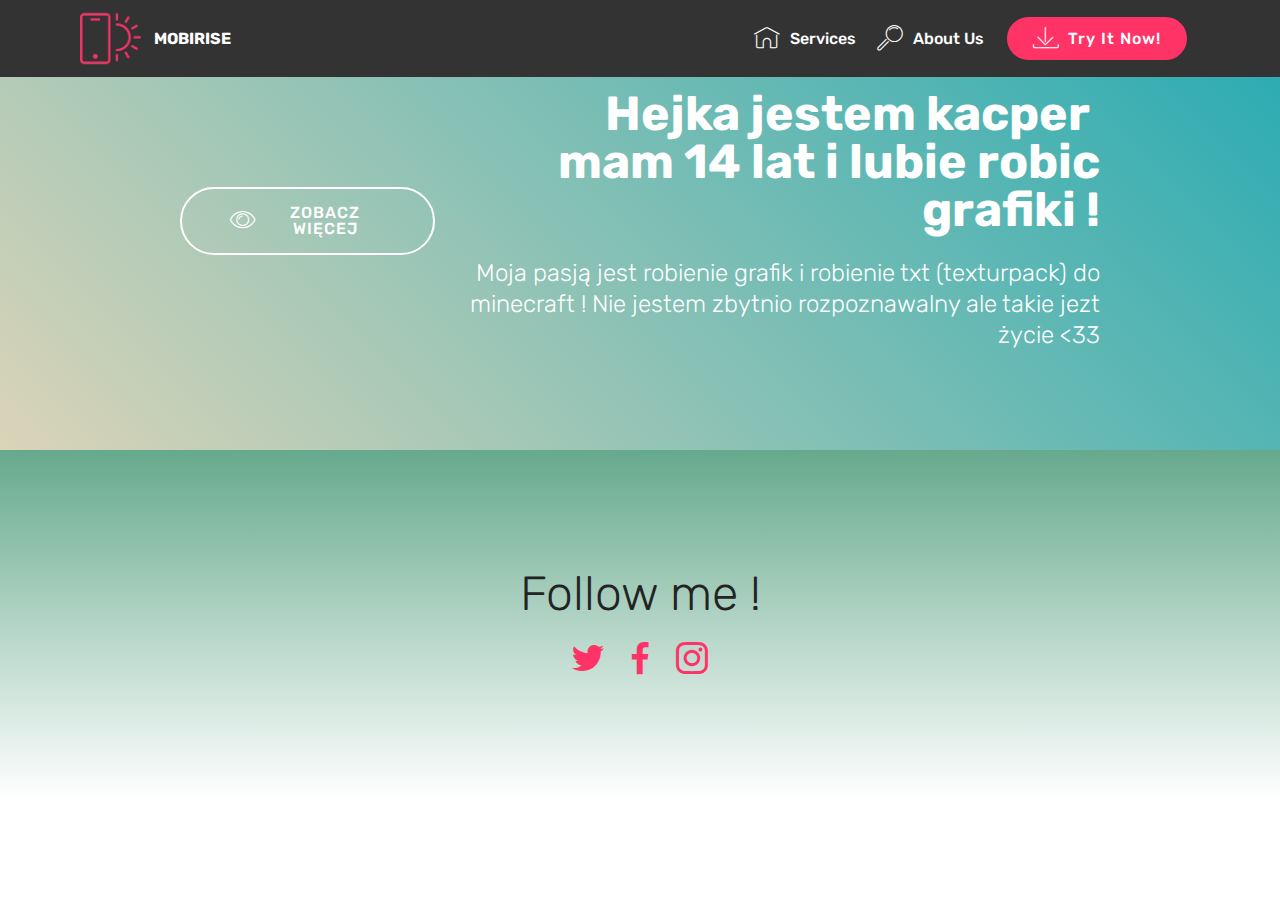
<file: page1.html>
<!DOCTYPE html>
<html  >
<head>
  <!-- Site made with Mobirise Website Builder v4.12.4, https://mobirise.com -->
  <meta charset="UTF-8">
  <meta http-equiv="X-UA-Compatible" content="IE=edge">
  <meta name="generator" content="Mobirise v4.12.4, mobirise.com">
  <meta name="viewport" content="width=device-width, initial-scale=1, minimum-scale=1">
  <link rel="shortcut icon" href="assets/images/logo2.png" type="image/x-icon">
  <meta name="description" content="Website Builder Description">
  
  
  <title>Page 1</title>
  <link rel="stylesheet" href="assets/web/assets/mobirise-icons/mobirise-icons.css">
  <link rel="stylesheet" href="assets/bootstrap/css/bootstrap.min.css">
  <link rel="stylesheet" href="assets/bootstrap/css/bootstrap-grid.min.css">
  <link rel="stylesheet" href="assets/bootstrap/css/bootstrap-reboot.min.css">
  <link rel="stylesheet" href="assets/socicon/css/styles.css">
  <link rel="stylesheet" href="assets/tether/tether.min.css">
  <link rel="stylesheet" href="assets/dropdown/css/style.css">
  <link rel="stylesheet" href="assets/theme/css/style.css">
  <link rel="preload" as="style" href="assets/mobirise/css/mbr-additional.css"><link rel="stylesheet" href="assets/mobirise/css/mbr-additional.css" type="text/css">
  
  
  
</head>
<body>
  <section class="menu cid-qTkzRZLJNu" once="menu" id="menu1-6">

    

    <nav class="navbar navbar-expand beta-menu navbar-dropdown align-items-center navbar-fixed-top navbar-toggleable-sm">
        <button class="navbar-toggler navbar-toggler-right" type="button" data-toggle="collapse" data-target="#navbarSupportedContent" aria-controls="navbarSupportedContent" aria-expanded="false" aria-label="Toggle navigation">
            <div class="hamburger">
                <span></span>
                <span></span>
                <span></span>
                <span></span>
            </div>
        </button>
        <div class="menu-logo">
            <div class="navbar-brand">
                <span class="navbar-logo">
                    <a href="https://mobirise.com">
                         <img src="assets/images/logo2.png" alt="Mobirise" style="height: 3.8rem;">
                    </a>
                </span>
                <span class="navbar-caption-wrap">
                    <a class="navbar-caption text-white display-4" href="https://mobirise.com">
                        MOBIRISE
                    </a>
                </span>
            </div>
        </div>
        <div class="collapse navbar-collapse" id="navbarSupportedContent">
            <ul class="navbar-nav nav-dropdown" data-app-modern-menu="true">
                <li class="nav-item">
                    <a class="nav-link link text-white display-4" href="https://mobirise.com">
                        <span class="mbri-home mbr-iconfont mbr-iconfont-btn"></span>
                        Services
                    </a>
                </li>
                <li class="nav-item">
                    <a class="nav-link link text-white display-4" href="https://mobirise.com">
                        <span class="mbri-search mbr-iconfont mbr-iconfont-btn"></span>
                        About Us
                    </a>
                </li>
            </ul>
            <div class="navbar-buttons mbr-section-btn"><a class="btn btn-sm btn-secondary display-4" href="https://mobirise.com">
                    <span class="mbri-save mbr-iconfont mbr-iconfont-btn "></span>
                    Try It Now!
                </a></div>
        </div>
    </nav>
</section>

<section class="engine"><a href="https://mobirise.info/p">web templates free download</a></section><section class="mbr-section info2 cid-sMGjJsP3xw" id="info2-8">

    

    

    <div class="container">
        <div class="row main justify-content-center">
            <div class="media-container-column col-12 col-lg-3 col-md-4">
                <div class="mbr-section-btn align-left py-4"><a class="btn btn-white-outline display-4" href="https://mobirise.co">
                    <span class="mbri-preview mbr-iconfont"></span>
                    ZOBACZ WIĘCEJ
                    </a></div>
            </div>
            <div class="media-container-column title col-12 col-lg-7 col-md-6">
                <h2 class="align-right mbr-bold mbr-white pb-3 mbr-fonts-style display-2">Hejka jestem kacper&nbsp;<br>mam 14 lat i lubie robic grafiki !</h2>
                <h3 class="mbr-section-subtitle align-right mbr-light mbr-white mbr-fonts-style display-5">Moja pasją jest robienie grafik i robienie txt (texturpack) do minecraft ! Nie jestem zbytnio rozpoznawalny ale takie jezt życie &lt;33</h3>
            </div>
        </div>
    </div>
</section>

<section class="cid-sMGjfxrOgT" id="social-buttons2-7">

    

    

    <div class="container">
        <div class="media-container-row">
            <div class="col-md-8 align-center">
                <h2 class="pb-3 mbr-fonts-style display-2">Follow me !
                </h2>
                <div class="social-list pl-0 mb-0">
                    <a href="https://twitter.com/mobirise" target="_blank">
                        <span class="px-2 socicon-twitter socicon mbr-iconfont mbr-iconfont-social"></span>
                    </a>
                    <a href="https://www.facebook.com/pages/Mobirise/1616226671953247" target="_blank">
                        <span class="px-2 socicon-facebook socicon mbr-iconfont mbr-iconfont-social"></span>
                    </a>
                    <a href="https://instagram.com/mobirise" target="_blank">
                        <span class="px-2 socicon-instagram socicon mbr-iconfont mbr-iconfont-social"></span>
                    </a>
                    <a href="https://www.youtube.com/c/mobirise" target="_blank">
                        
                    </a>
                    <a href="https://www.behance.net/Mobirise" target="_blank">
                        
                    </a>
                </div>
            </div>
        </div>
    </div>
</section>


  <script src="assets/web/assets/jquery/jquery.min.js"></script>
  <script src="assets/popper/popper.min.js"></script>
  <script src="assets/bootstrap/js/bootstrap.min.js"></script>
  <script src="assets/tether/tether.min.js"></script>
  <script src="assets/dropdown/js/nav-dropdown.js"></script>
  <script src="assets/dropdown/js/navbar-dropdown.js"></script>
  <script src="assets/touchswipe/jquery.touch-swipe.min.js"></script>
  <script src="assets/sociallikes/social-likes.js"></script>
  <script src="assets/smoothscroll/smooth-scroll.js"></script>
  <script src="assets/theme/js/script.js"></script>
  
  
</body>
</html>
</file>
<file: assets/web/assets/mobirise-icons/mobirise-icons.css>
@font-face {
  font-family: 'MobiriseIcons';
  src:  url('mobirise-icons.eot?spat4u');
  src:  url('mobirise-icons.eot?spat4u#iefix') format('embedded-opentype'),
    url('mobirise-icons.ttf?spat4u') format('truetype'),
    url('mobirise-icons.woff?spat4u') format('woff'),
    url('mobirise-icons.svg?spat4u#MobiriseIcons') format('svg');
  font-weight: normal;
  font-style: normal;
  font-display: swap;
}

[class^="mbri-"], [class*=" mbri-"] {
  /* use !important to prevent issues with browser extensions that change fonts */
  font-family: MobiriseIcons !important;
  speak: none;
  font-style: normal;
  font-weight: normal;
  font-variant: normal;
  text-transform: none;
  line-height: 1;

  /* Better Font Rendering =========== */
  -webkit-font-smoothing: antialiased;
  -moz-osx-font-smoothing: grayscale;
}

.mbri-add-submenu:before {
  content: "\e900";
}
.mbri-alert:before {
  content: "\e901";
}
.mbri-align-center:before {
  content: "\e902";
}
.mbri-align-justify:before {
  content: "\e903";
}
.mbri-align-left:before {
  content: "\e904";
}
.mbri-align-right:before {
  content: "\e905";
}
.mbri-android:before {
  content: "\e906";
}
.mbri-apple:before {
  content: "\e907";
}
.mbri-arrow-down:before {
  content: "\e908";
}
.mbri-arrow-next:before {
  content: "\e909";
}
.mbri-arrow-prev:before {
  content: "\e90a";
}
.mbri-arrow-up:before {
  content: "\e90b";
}
.mbri-bold:before {
  content: "\e90c";
}
.mbri-bookmark:before {
  content: "\e90d";
}
.mbri-bootstrap:before {
  content: "\e90e";
}
.mbri-briefcase:before {
  content: "\e90f";
}
.mbri-browse:before {
  content: "\e910";
}
.mbri-bulleted-list:before {
  content: "\e911";
}
.mbri-calendar:before {
  content: "\e912";
}
.mbri-camera:before {
  content: "\e913";
}
.mbri-cart-add:before {
  content: "\e914";
}
.mbri-cart-full:before {
  content: "\e915";
}
.mbri-cash:before {
  content: "\e916";
}
.mbri-change-style:before {
  content: "\e917";
}
.mbri-chat:before {
  content: "\e918";
}
.mbri-clock:before {
  content: "\e919";
}
.mbri-close:before {
  content: "\e91a";
}
.mbri-cloud:before {
  content: "\e91b";
}
.mbri-code:before {
  content: "\e91c";
}
.mbri-contact-form:before {
  content: "\e91d";
}
.mbri-credit-card:before {
  content: "\e91e";
}
.mbri-cursor-click:before {
  content: "\e91f";
}
.mbri-cust-feedback:before {
  content: "\e920";
}
.mbri-database:before {
  content: "\e921";
}
.mbri-delivery:before {
  content: "\e922";
}
.mbri-desktop:before {
  content: "\e923";
}
.mbri-devices:before {
  content: "\e924";
}
.mbri-down:before {
  content: "\e925";
}
.mbri-download:before {
  content: "\e989";
}
.mbri-drag-n-drop:before {
  content: "\e927";
}
.mbri-drag-n-drop2:before {
  content: "\e928";
}
.mbri-edit:before {
  content: "\e929";
}
.mbri-edit2:before {
  content: "\e92a";
}
.mbri-error:before {
  content: "\e92b";
}
.mbri-extension:before {
  content: "\e92c";
}
.mbri-features:before {
  content: "\e92d";
}
.mbri-file:before {
  content: "\e92e";
}
.mbri-flag:before {
  content: "\e92f";
}
.mbri-folder:before {
  content: "\e930";
}
.mbri-gift:before {
  content: "\e931";
}
.mbri-github:before {
  content: "\e932";
}
.mbri-globe:before {
  content: "\e933";
}
.mbri-globe-2:before {
  content: "\e934";
}
.mbri-growing-chart:before {
  content: "\e935";
}
.mbri-hearth:before {
  content: "\e936";
}
.mbri-help:before {
  content: "\e937";
}
.mbri-home:before {
  content: "\e938";
}
.mbri-hot-cup:before {
  content: "\e939";
}
.mbri-idea:before {
  content: "\e93a";
}
.mbri-image-gallery:before {
  content: "\e93b";
}
.mbri-image-slider:before {
  content: "\e93c";
}
.mbri-info:before {
  content: "\e93d";
}
.mbri-italic:before {
  content: "\e93e";
}
.mbri-key:before {
  content: "\e93f";
}
.mbri-laptop:before {
  content: "\e940";
}
.mbri-layers:before {
  content: "\e941";
}
.mbri-left-right:before {
  content: "\e942";
}
.mbri-left:before {
  content: "\e943";
}
.mbri-letter:before {
  content: "\e944";
}
.mbri-like:before {
  content: "\e945";
}
.mbri-link:before {
  content: "\e946";
}
.mbri-lock:before {
  content: "\e947";
}
.mbri-login:before {
  content: "\e948";
}
.mbri-logout:before {
  content: "\e949";
}
.mbri-magic-stick:before {
  content: "\e94a";
}
.mbri-map-pin:before {
  content: "\e94b";
}
.mbri-menu:before {
  content: "\e94c";
}
.mbri-mobile:before {
  content: "\e94d";
}
.mbri-mobile2:before {
  content: "\e94e";
}
.mbri-mobirise:before {
  content: "\e94f";
}
.mbri-more-horizontal:before {
  content: "\e950";
}
.mbri-more-vertical:before {
  content: "\e951";
}
.mbri-music:before {
  content: "\e952";
}
.mbri-new-file:before {
  content: "\e953";
}
.mbri-numbered-list:before {
  content: "\e954";
}
.mbri-opened-folder:before {
  content: "\e955";
}
.mbri-pages:before {
  content: "\e956";
}
.mbri-paper-plane:before {
  content: "\e957";
}
.mbri-paperclip:before {
  content: "\e958";
}
.mbri-photo:before {
  content: "\e959";
}
.mbri-photos:before {
  content: "\e95a";
}
.mbri-pin:before {
  content: "\e95b";
}
.mbri-play:before {
  content: "\e95c";
}
.mbri-plus:before {
  content: "\e95d";
}
.mbri-preview:before {
  content: "\e95e";
}
.mbri-print:before {
  content: "\e95f";
}
.mbri-protect:before {
  content: "\e960";
}
.mbri-question:before {
  content: "\e961";
}
.mbri-quote-left:before {
  content: "\e962";
}
.mbri-quote-right:before {
  content: "\e963";
}
.mbri-refresh:before {
  content: "\e964";
}
.mbri-responsive:before {
  content: "\e965";
}
.mbri-right:before {
  content: "\e966";
}
.mbri-rocket:before {
  content: "\e967";
}
.mbri-sad-face:before {
  content: "\e968";
}
.mbri-sale:before {
  content: "\e969";
}
.mbri-save:before {
  content: "\e96a";
}
.mbri-search:before {
  content: "\e96b";
}
.mbri-setting:before {
  content: "\e96c";
}
.mbri-setting2:before {
  content: "\e96d";
}
.mbri-setting3:before {
  content: "\e96e";
}
.mbri-share:before {
  content: "\e96f";
}
.mbri-shopping-bag:before {
  content: "\e970";
}
.mbri-shopping-basket:before {
  content: "\e971";
}
.mbri-shopping-cart:before {
  content: "\e972";
}
.mbri-sites:before {
  content: "\e973";
}
.mbri-smile-face:before {
  content: "\e974";
}
.mbri-speed:before {
  content: "\e975";
}
.mbri-star:before {
  content: "\e976";
}
.mbri-success:before {
  content: "\e977";
}
.mbri-sun:before {
  content: "\e978";
}
.mbri-sun2:before {
  content: "\e979";
}
.mbri-tablet:before {
  content: "\e97a";
}
.mbri-tablet-vertical:before {
  content: "\e97b";
}
.mbri-target:before {
  content: "\e97c";
}
.mbri-timer:before {
  content: "\e97d";
}
.mbri-to-ftp:before {
  content: "\e97e";
}
.mbri-to-local-drive:before {
  content: "\e97f";
}
.mbri-touch-swipe:before {
  content: "\e980";
}
.mbri-touch:before {
  content: "\e981";
}
.mbri-trash:before {
  content: "\e982";
}
.mbri-underline:before {
  content: "\e983";
}
.mbri-unlink:before {
  content: "\e984";
}
.mbri-unlock:before {
  content: "\e985";
}
.mbri-up-down:before {
  content: "\e986";
}
.mbri-up:before {
  content: "\e987";
}
.mbri-update:before {
  content: "\e988";
}
.mbri-upload:before {
 content: "\e926"; 
}
.mbri-user:before {
  content: "\e98a";
}
.mbri-user2:before {
  content: "\e98b";
}
.mbri-users:before {
  content: "\e98c";
}
.mbri-video:before {
  content: "\e98d";
}
.mbri-video-play:before {
  content: "\e98e";
}
.mbri-watch:before {
  content: "\e98f";
}
.mbri-website-theme:before {
  content: "\e990";
}
.mbri-wifi:before {
  content: "\e991";
}
.mbri-windows:before {
  content: "\e992";
}
.mbri-zoom-out:before {
  content: "\e993";
}
.mbri-redo:before {
  content: "\e994";
}
.mbri-undo:before {
  content: "\e995";
}
</file>
<file: assets/socicon/css/styles.css>
@charset "UTF-8";

@font-face {
  font-family: 'Socicon';
  src:  url('../fonts/socicon.eot');
  src:  url('../fonts/socicon.eot?#iefix') format('embedded-opentype'),
    url('../fonts/socicon.woff2') format('woff2'),
    url('../fonts/socicon.ttf') format('truetype'),
    url('../fonts/socicon.woff') format('woff'),
    url('../fonts/socicon.svg#socicon') format('svg');
  font-weight: normal;
  font-style: normal;
}

[data-icon]:before {
  font-family: "socicon" !important;
  content: attr(data-icon);
  font-style: normal !important;
  font-weight: normal !important;
  font-variant: normal !important;
  text-transform: none !important;
  speak: none;
  line-height: 1;
  -webkit-font-smoothing: antialiased;
  -moz-osx-font-smoothing: grayscale;
}

[class^="socicon-"], [class*=" socicon-"] {
  /* use !important to prevent issues with browser extensions that change fonts */
  font-family: 'Socicon' !important;
  speak: none;
  font-style: normal;
  font-weight: normal;
  font-variant: normal;
  text-transform: none;
  line-height: 1;

  /* Better Font Rendering =========== */
  -webkit-font-smoothing: antialiased;
  -moz-osx-font-smoothing: grayscale;
}

.socicon-eitaa:before {
  content: "\e97c";
}
.socicon-soroush:before {
  content: "\e97d";
}
.socicon-bale:before {
  content: "\e97e";
}
.socicon-zazzle:before {
  content: "\e97b";
}
.socicon-society6:before {
  content: "\e97a";
}
.socicon-redbubble:before {
  content: "\e979";
}
.socicon-avvo:before {
  content: "\e978";
}
.socicon-stitcher:before {
  content: "\e977";
}
.socicon-googlehangouts:before {
  content: "\e974";
}
.socicon-dlive:before {
  content: "\e975";
}
.socicon-vsco:before {
  content: "\e976";
}
.socicon-flipboard:before {
  content: "\e973";
}
.socicon-ubuntu:before {
  content: "\e958";
}
.socicon-artstation:before {
  content: "\e959";
}
.socicon-invision:before {
  content: "\e95a";
}
.socicon-torial:before {
  content: "\e95b";
}
.socicon-collectorz:before {
  content: "\e95c";
}
.socicon-seenthis:before {
  content: "\e95d";
}
.socicon-googleplaymusic:before {
  content: "\e95e";
}
.socicon-debian:before {
  content: "\e95f";
}
.socicon-filmfreeway:before {
  content: "\e960";
}
.socicon-gnome:before {
  content: "\e961";
}
.socicon-itchio:before {
  content: "\e962";
}
.socicon-jamendo:before {
  content: "\e963";
}
.socicon-mix:before {
  content: "\e964";
}
.socicon-sharepoint:before {
  content: "\e965";
}
.socicon-tinder:before {
  content: "\e966";
}
.socicon-windguru:before {
  content: "\e967";
}
.socicon-cdbaby:before {
  content: "\e968";
}
.socicon-elementaryos:before {
  content: "\e969";
}
.socicon-stage32:before {
  content: "\e96a";
}
.socicon-tiktok:before {
  content: "\e96b";
}
.socicon-gitter:before {
  content: "\e96c";
}
.socicon-letterboxd:before {
  content: "\e96d";
}
.socicon-threema:before {
  content: "\e96e";
}
.socicon-splice:before {
  content: "\e96f";
}
.socicon-metapop:before {
  content: "\e970";
}
.socicon-naver:before {
  content: "\e971";
}
.socicon-remote:before {
  content: "\e972";
}
.socicon-internet:before {
  content: "\e957";
}
.socicon-moddb:before {
  content: "\e94b";
}
.socicon-indiedb:before {
  content: "\e94c";
}
.socicon-traxsource:before {
  content: "\e94d";
}
.socicon-gamefor:before {
  content: "\e94e";
}
.socicon-pixiv:before {
  content: "\e94f";
}
.socicon-myanimelist:before {
  content: "\e950";
}
.socicon-blackberry:before {
  content: "\e951";
}
.socicon-wickr:before {
  content: "\e952";
}
.socicon-spip:before {
  content: "\e953";
}
.socicon-napster:before {
  content: "\e954";
}
.socicon-beatport:before {
  content: "\e955";
}
.socicon-hackerone:before {
  content: "\e956";
}
.socicon-hackernews:before {
  content: "\e946";
}
.socicon-smashwords:before {
  content: "\e947";
}
.socicon-kobo:before {
  content: "\e948";
}
.socicon-bookbub:before {
  content: "\e949";
}
.socicon-mailru:before {
  content: "\e94a";
}
.socicon-gitlab:before {
  content: "\e945";
}
.socicon-instructables:before {
  content: "\e944";
}
.socicon-portfolio:before {
  content: "\e943";
}
.socicon-codered:before {
  content: "\e940";
}
.socicon-origin:before {
  content: "\e941";
}
.socicon-nextdoor:before {
  content: "\e942";
}
.socicon-udemy:before {
  content: "\e93f";
}
.socicon-livemaster:before {
  content: "\e93e";
}
.socicon-crunchbase:before {
  content: "\e93b";
}
.socicon-homefy:before {
  content: "\e93c";
}
.socicon-calendly:before {
  content: "\e93d";
}
.socicon-realtor:before {
  content: "\e90f";
}
.socicon-tidal:before {
  content: "\e910";
}
.socicon-qobuz:before {
  content: "\e911";
}
.socicon-natgeo:before {
  content: "\e912";
}
.socicon-mastodon:before {
  content: "\e913";
}
.socicon-unsplash:before {
  content: "\e914";
}
.socicon-homeadvisor:before {
  content: "\e915";
}
.socicon-angieslist:before {
  content: "\e916";
}
.socicon-codepen:before {
  content: "\e917";
}
.socicon-slack:before {
  content: "\e918";
}
.socicon-openaigym:before {
  content: "\e919";
}
.socicon-logmein:before {
  content: "\e91a";
}
.socicon-fiverr:before {
  content: "\e91b";
}
.socicon-gotomeeting:before {
  content: "\e91c";
}
.socicon-aliexpress:before {
  content: "\e91d";
}
.socicon-guru:before {
  content: "\e91e";
}
.socicon-appstore:before {
  content: "\e91f";
}
.socicon-homes:before {
  content: "\e920";
}
.socicon-zoom:before {
  content: "\e921";
}
.socicon-alibaba:before {
  content: "\e922";
}
.socicon-craigslist:before {
  content: "\e923";
}
.socicon-wix:before {
  content: "\e924";
}
.socicon-redfin:before {
  content: "\e925";
}
.socicon-googlecalendar:before {
  content: "\e926";
}
.socicon-shopify:before {
  content: "\e927";
}
.socicon-freelancer:before {
  content: "\e928";
}
.socicon-seedrs:before {
  content: "\e929";
}
.socicon-bing:before {
  content: "\e92a";
}
.socicon-doodle:before {
  content: "\e92b";
}
.socicon-bonanza:before {
  content: "\e92c";
}
.socicon-squarespace:before {
  content: "\e92d";
}
.socicon-toptal:before {
  content: "\e92e";
}
.socicon-gust:before {
  content: "\e92f";
}
.socicon-ask:before {
  content: "\e930";
}
.socicon-trulia:before {
  content: "\e931";
}
.socicon-loomly:before {
  content: "\e932";
}
.socicon-ghost:before {
  content: "\e933";
}
.socicon-upwork:before {
  content: "\e934";
}
.socicon-fundable:before {
  content: "\e935";
}
.socicon-booking:before {
  content: "\e936";
}
.socicon-googlemaps:before {
  content: "\e937";
}
.socicon-zillow:before {
  content: "\e938";
}
.socicon-niconico:before {
  content: "\e939";
}
.socicon-toneden:before {
  content: "\e93a";
}
.socicon-augment:before {
  content: "\e908";
}
.socicon-bitbucket:before {
  content: "\e909";
}
.socicon-fyuse:before {
  content: "\e90a";
}
.socicon-yt-gaming:before {
  content: "\e90b";
}
.socicon-sketchfab:before {
  content: "\e90c";
}
.socicon-mobcrush:before {
  content: "\e90d";
}
.socicon-microsoft:before {
  content: "\e90e";
}
.socicon-pandora:before {
  content: "\e907";
}
.socicon-messenger:before {
  content: "\e906";
}
.socicon-gamewisp:before {
  content: "\e905";
}
.socicon-bloglovin:before {
  content: "\e904";
}
.socicon-tunein:before {
  content: "\e903";
}
.socicon-gamejolt:before {
  content: "\e901";
}
.socicon-trello:before {
  content: "\e902";
}
.socicon-spreadshirt:before {
  content: "\e900";
}
.socicon-500px:before {
  content: "\e000";
}
.socicon-8tracks:before {
  content: "\e001";
}
.socicon-airbnb:before {
  content: "\e002";
}
.socicon-alliance:before {
  content: "\e003";
}
.socicon-amazon:before {
  content: "\e004";
}
.socicon-amplement:before {
  content: "\e005";
}
.socicon-android:before {
  content: "\e006";
}
.socicon-angellist:before {
  content: "\e007";
}
.socicon-apple:before {
  content: "\e008";
}
.socicon-appnet:before {
  content: "\e009";
}
.socicon-baidu:before {
  content: "\e00a";
}
.socicon-bandcamp:before {
  content: "\e00b";
}
.socicon-battlenet:before {
  content: "\e00c";
}
.socicon-mixer:before {
  content: "\e00d";
}
.socicon-bebee:before {
  content: "\e00e";
}
.socicon-bebo:before {
  content: "\e00f";
}
.socicon-behance:before {
  content: "\e010";
}
.socicon-blizzard:before {
  content: "\e011";
}
.socicon-blogger:before {
  content: "\e012";
}
.socicon-buffer:before {
  content: "\e013";
}
.socicon-chrome:before {
  content: "\e014";
}
.socicon-coderwall:before {
  content: "\e015";
}
.socicon-curse:before {
  content: "\e016";
}
.socicon-dailymotion:before {
  content: "\e017";
}
.socicon-deezer:before {
  content: "\e018";
}
.socicon-delicious:before {
  content: "\e019";
}
.socicon-deviantart:before {
  content: "\e01a";
}
.socicon-diablo:before {
  content: "\e01b";
}
.socicon-digg:before {
  content: "\e01c";
}
.socicon-discord:before {
  content: "\e01d";
}
.socicon-disqus:before {
  content: "\e01e";
}
.socicon-douban:before {
  content: "\e01f";
}
.socicon-draugiem:before {
  content: "\e020";
}
.socicon-dribbble:before {
  content: "\e021";
}
.socicon-drupal:before {
  content: "\e022";
}
.socicon-ebay:before {
  content: "\e023";
}
.socicon-ello:before {
  content: "\e024";
}
.socicon-endomodo:before {
  content: "\e025";
}
.socicon-envato:before {
  content: "\e026";
}
.socicon-etsy:before {
  content: "\e027";
}
.socicon-facebook:before {
  content: "\e028";
}
.socicon-feedburner:before {
  content: "\e029";
}
.socicon-filmweb:before {
  content: "\e02a";
}
.socicon-firefox:before {
  content: "\e02b";
}
.socicon-flattr:before {
  content: "\e02c";
}
.socicon-flickr:before {
  content: "\e02d";
}
.socicon-formulr:before {
  content: "\e02e";
}
.socicon-forrst:before {
  content: "\e02f";
}
.socicon-foursquare:before {
  content: "\e030";
}
.socicon-friendfeed:before {
  content: "\e031";
}
.socicon-github:before {
  content: "\e032";
}
.socicon-goodreads:before {
  content: "\e033";
}
.socicon-google:before {
  content: "\e034";
}
.socicon-googlescholar:before {
  content: "\e035";
}
.socicon-googlegroups:before {
  content: "\e036";
}
.socicon-googlephotos:before {
  content: "\e037";
}
.socicon-googleplus:before {
  content: "\e038";
}
.socicon-grooveshark:before {
  content: "\e039";
}
.socicon-hackerrank:before {
  content: "\e03a";
}
.socicon-hearthstone:before {
  content: "\e03b";
}
.socicon-hellocoton:before {
  content: "\e03c";
}
.socicon-heroes:before {
  content: "\e03d";
}
.socicon-smashcast:before {
  content: "\e03e";
}
.socicon-horde:before {
  content: "\e03f";
}
.socicon-houzz:before {
  content: "\e040";
}
.socicon-icq:before {
  content: "\e041";
}
.socicon-identica:before {
  content: "\e042";
}
.socicon-imdb:before {
  content: "\e043";
}
.socicon-instagram:before {
  content: "\e044";
}
.socicon-issuu:before {
  content: "\e045";
}
.socicon-istock:before {
  content: "\e046";
}
.socicon-itunes:before {
  content: "\e047";
}
.socicon-keybase:before {
  content: "\e048";
}
.socicon-lanyrd:before {
  content: "\e049";
}
.socicon-lastfm:before {
  content: "\e04a";
}
.socicon-line:before {
  content: "\e04b";
}
.socicon-linkedin:before {
  content: "\e04c";
}
.socicon-livejournal:before {
  content: "\e04d";
}
.socicon-lyft:before {
  content: "\e04e";
}
.socicon-macos:before {
  content: "\e04f";
}
.socicon-mail:before {
  content: "\e050";
}
.socicon-medium:before {
  content: "\e051";
}
.socicon-meetup:before {
  content: "\e052";
}
.socicon-mixcloud:before {
  content: "\e053";
}
.socicon-modelmayhem:before {
  content: "\e054";
}
.socicon-mumble:before {
  content: "\e055";
}
.socicon-myspace:before {
  content: "\e056";
}
.socicon-newsvine:before {
  content: "\e057";
}
.socicon-nintendo:before {
  content: "\e058";
}
.socicon-npm:before {
  content: "\e059";
}
.socicon-odnoklassniki:before {
  content: "\e05a";
}
.socicon-openid:before {
  content: "\e05b";
}
.socicon-opera:before {
  content: "\e05c";
}
.socicon-outlook:before {
  content: "\e05d";
}
.socicon-overwatch:before {
  content: "\e05e";
}
.socicon-patreon:before {
  content: "\e05f";
}
.socicon-paypal:before {
  content: "\e060";
}
.socicon-periscope:before {
  content: "\e061";
}
.socicon-persona:before {
  content: "\e062";
}
.socicon-pinterest:before {
  content: "\e063";
}
.socicon-play:before {
  content: "\e064";
}
.socicon-player:before {
  content: "\e065";
}
.socicon-playstation:before {
  content: "\e066";
}
.socicon-pocket:before {
  content: "\e067";
}
.socicon-qq:before {
  content: "\e068";
}
.socicon-quora:before {
  content: "\e069";
}
.socicon-raidcall:before {
  content: "\e06a";
}
.socicon-ravelry:before {
  content: "\e06b";
}
.socicon-reddit:before {
  content: "\e06c";
}
.socicon-renren:before {
  content: "\e06d";
}
.socicon-researchgate:before {
  content: "\e06e";
}
.socicon-residentadvisor:before {
  content: "\e06f";
}
.socicon-reverbnation:before {
  content: "\e070";
}
.socicon-rss:before {
  content: "\e071";
}
.socicon-sharethis:before {
  content: "\e072";
}
.socicon-skype:before {
  content: "\e073";
}
.socicon-slideshare:before {
  content: "\e074";
}
.socicon-smugmug:before {
  content: "\e075";
}
.socicon-snapchat:before {
  content: "\e076";
}
.socicon-songkick:before {
  content: "\e077";
}
.socicon-soundcloud:before {
  content: "\e078";
}
.socicon-spotify:before {
  content: "\e079";
}
.socicon-stackexchange:before {
  content: "\e07a";
}
.socicon-stackoverflow:before {
  content: "\e07b";
}
.socicon-starcraft:before {
  content: "\e07c";
}
.socicon-stayfriends:before {
  content: "\e07d";
}
.socicon-steam:before {
  content: "\e07e";
}
.socicon-storehouse:before {
  content: "\e07f";
}
.socicon-strava:before {
  content: "\e080";
}
.socicon-streamjar:before {
  content: "\e081";
}
.socicon-stumbleupon:before {
  content: "\e082";
}
.socicon-swarm:before {
  content: "\e083";
}
.socicon-teamspeak:before {
  content: "\e084";
}
.socicon-teamviewer:before {
  content: "\e085";
}
.socicon-technorati:before {
  content: "\e086";
}
.socicon-telegram:before {
  content: "\e087";
}
.socicon-tripadvisor:before {
  content: "\e088";
}
.socicon-tripit:before {
  content: "\e089";
}
.socicon-triplej:before {
  content: "\e08a";
}
.socicon-tumblr:before {
  content: "\e08b";
}
.socicon-twitch:before {
  content: "\e08c";
}
.socicon-twitter:before {
  content: "\e08d";
}
.socicon-uber:before {
  content: "\e08e";
}
.socicon-ventrilo:before {
  content: "\e08f";
}
.socicon-viadeo:before {
  content: "\e090";
}
.socicon-viber:before {
  content: "\e091";
}
.socicon-viewbug:before {
  content: "\e092";
}
.socicon-vimeo:before {
  content: "\e093";
}
.socicon-vine:before {
  content: "\e094";
}
.socicon-vkontakte:before {
  content: "\e095";
}
.socicon-warcraft:before {
  content: "\e096";
}
.socicon-wechat:before {
  content: "\e097";
}
.socicon-weibo:before {
  content: "\e098";
}
.socicon-whatsapp:before {
  content: "\e099";
}
.socicon-wikipedia:before {
  content: "\e09a";
}
.socicon-windows:before {
  content: "\e09b";
}
.socicon-wordpress:before {
  content: "\e09c";
}
.socicon-wykop:before {
  content: "\e09d";
}
.socicon-xbox:before {
  content: "\e09e";
}
.socicon-xing:before {
  content: "\e09f";
}
.socicon-yahoo:before {
  content: "\e0a0";
}
.socicon-yammer:before {
  content: "\e0a1";
}
.socicon-yandex:before {
  content: "\e0a2";
}
.socicon-yelp:before {
  content: "\e0a3";
}
.socicon-younow:before {
  content: "\e0a4";
}
.socicon-youtube:before {
  content: "\e0a5";
}
.socicon-zapier:before {
  content: "\e0a6";
}
.socicon-zerply:before {
  content: "\e0a7";
}
.socicon-zomato:before {
  content: "\e0a8";
}
.socicon-zynga:before {
  content: "\e0a9";
}
</file>
<file: assets/dropdown/css/style.css>
.navbar-dropdown {
  left: 0;
  padding: 0;
  position: absolute;
  right: 0;
  top: 0;
  transition: all 0.45s ease;
  z-index: 1030;
  background: #282828; }
  .navbar-dropdown .navbar-logo {
    margin-right: 0.8rem;
    transition: margin 0.3s ease-in-out;
    vertical-align: middle; }
    .navbar-dropdown .navbar-logo img {
      height: 3.125rem;
      transition: all 0.3s ease-in-out; }
    .navbar-dropdown .navbar-logo.mbr-iconfont {
      font-size: 3.125rem;
      line-height: 3.125rem; }
  .navbar-dropdown .navbar-caption {
    font-weight: 700;
    white-space: normal;
    vertical-align: -4px;
    line-height: 3.125rem !important; }
    .navbar-dropdown .navbar-caption, .navbar-dropdown .navbar-caption:hover {
      color: inherit;
      text-decoration: none; }
  .navbar-dropdown .mbr-iconfont + .navbar-caption {
    vertical-align: -1px; }
  .navbar-dropdown.navbar-fixed-top {
    position: fixed; }
  .navbar-dropdown .navbar-brand span {
    vertical-align: -4px; }
  .navbar-dropdown.bg-color.transparent {
    background: none; }
  .navbar-dropdown.navbar-short .navbar-brand {
    padding: 0.625rem 0; }
    .navbar-dropdown.navbar-short .navbar-brand span {
      vertical-align: -1px; }
  .navbar-dropdown.navbar-short .navbar-caption {
    line-height: 2.375rem !important;
    vertical-align: -2px; }
  .navbar-dropdown.navbar-short .navbar-logo {
    margin-right: 0.5rem; }
    .navbar-dropdown.navbar-short .navbar-logo img {
      height: 2.375rem; }
    .navbar-dropdown.navbar-short .navbar-logo.mbr-iconfont {
      font-size: 2.375rem;
      line-height: 2.375rem; }
  .navbar-dropdown.navbar-short .mbr-table-cell {
    height: 3.625rem; }
  .navbar-dropdown .navbar-close {
    left: 0.6875rem;
    position: fixed;
    top: 0.75rem;
    z-index: 1000; }
  .navbar-dropdown .hamburger-icon {
    content: "";
    display: inline-block;
    vertical-align: middle;
    width: 16px;
    -webkit-box-shadow: 0 -6px 0 1px #282828,0 0 0 1px #282828,0 6px 0 1px #282828;
    -moz-box-shadow: 0 -6px 0 1px #282828,0 0 0 1px #282828,0 6px 0 1px #282828;
    box-shadow: 0 -6px 0 1px #282828,0 0 0 1px #282828,0 6px 0 1px #282828; }

.dropdown-menu .dropdown-toggle[data-toggle="dropdown-submenu"]::after {
  border-bottom: 0.35em solid transparent;
  border-left: 0.35em solid;
  border-right: 0;
  border-top: 0.35em solid transparent;
  margin-left: 0.3rem; }

.dropdown-menu .dropdown-item:focus {
  outline: 0; }

.nav-dropdown {
  font-size: 0.75rem;
  font-weight: 500;
  height: auto !important; }
  .nav-dropdown .nav-btn {
    padding-left: 1rem; }
  .nav-dropdown .link {
    margin: .667em 1.667em;
    font-weight: 500;
    padding: 0;
    transition: color .2s ease-in-out; }
    .nav-dropdown .link.dropdown-toggle {
      margin-right: 2.583em; }
      .nav-dropdown .link.dropdown-toggle::after {
        margin-left: .25rem;
        border-top: 0.35em solid;
        border-right: 0.35em solid transparent;
        border-left: 0.35em solid transparent;
        border-bottom: 0; }
      .nav-dropdown .link.dropdown-toggle[aria-expanded="true"] {
        margin: 0;
        padding: 0.667em 3.263em  0.667em 1.667em; }
  .nav-dropdown .link::after,
  .nav-dropdown .dropdown-item::after {
    color: inherit; }
  .nav-dropdown .btn {
    font-size: 0.75rem;
    font-weight: 700;
    letter-spacing: 0;
    margin-bottom: 0;
    padding-left: 1.25rem;
    padding-right: 1.25rem; }
  .nav-dropdown .dropdown-menu {
    border-radius: 0;
    border: 0;
    left: 0;
    margin: 0;
    padding-bottom: 1.25rem;
    padding-top: 1.25rem;
    position: relative; }
  .nav-dropdown .dropdown-submenu {
    margin-left: 0.125rem;
    top: 0; }
  .nav-dropdown .dropdown-item {
    font-weight: 500;
    line-height: 2;
    padding: 0.3846em 4.615em 0.3846em 1.5385em;
    position: relative;
    transition: color .2s ease-in-out, background-color .2s ease-in-out; }
    .nav-dropdown .dropdown-item::after {
      margin-top: -0.3077em;
      position: absolute;
      right: 1.1538em;
      top: 50%; }
    .nav-dropdown .dropdown-item:focus, .nav-dropdown .dropdown-item:hover {
      background: none; }

@media (max-width: 767px) {
  .nav-dropdown.navbar-toggleable-sm {
    bottom: 0;
    display: none;
    left: 0;
    overflow-x: hidden;
    position: fixed;
    top: 0;
    transform: translateX(-100%);
    -ms-transform: translateX(-100%);
    -webkit-transform: translateX(-100%);
    width: 18.75rem;
    z-index: 999; } }
.nav-dropdown.navbar-toggleable-xl {
  bottom: 0;
  display: none;
  left: 0;
  overflow-x: hidden;
  position: fixed;
  top: 0;
  transform: translateX(-100%);
  -ms-transform: translateX(-100%);
  -webkit-transform: translateX(-100%);
  width: 18.75rem;
  z-index: 999; }

.nav-dropdown-sm {
  display: block !important;
  overflow-x: hidden;
  overflow: auto;
  padding-top: 3.875rem; }
  .nav-dropdown-sm::after {
    content: "";
    display: block;
    height: 3rem;
    width: 100%; }
  .nav-dropdown-sm.collapse.in ~ .navbar-close {
    display: block !important; }
  .nav-dropdown-sm.collapsing, .nav-dropdown-sm.collapse.in {
    transform: translateX(0);
    -ms-transform: translateX(0);
    -webkit-transform: translateX(0);
    transition: all 0.25s ease-out;
    -webkit-transition: all 0.25s ease-out;
    background: #282828; }
  .nav-dropdown-sm.collapsing[aria-expanded="false"] {
    transform: translateX(-100%);
    -ms-transform: translateX(-100%);
    -webkit-transform: translateX(-100%); }
  .nav-dropdown-sm .nav-item {
    display: block;
    margin-left: 0 !important;
    padding-left: 0; }
  .nav-dropdown-sm .link,
  .nav-dropdown-sm .dropdown-item {
    border-top: 1px dotted rgba(255, 255, 255, 0.1);
    font-size: 0.8125rem;
    line-height: 1.6;
    margin: 0 !important;
    padding: 0.875rem 2.4rem 0.875rem 1.5625rem !important;
    position: relative;
    white-space: normal; }
    .nav-dropdown-sm .link:focus, .nav-dropdown-sm .link:hover,
    .nav-dropdown-sm .dropdown-item:focus,
    .nav-dropdown-sm .dropdown-item:hover {
      background: rgba(0, 0, 0, 0.2) !important;
      color: #c0a375; }
  .nav-dropdown-sm .nav-btn {
    position: relative;
    padding: 1.5625rem 1.5625rem 0 1.5625rem; }
    .nav-dropdown-sm .nav-btn::before {
      border-top: 1px dotted rgba(255, 255, 255, 0.1);
      content: "";
      left: 0;
      position: absolute;
      top: 0;
      width: 100%; }
    .nav-dropdown-sm .nav-btn + .nav-btn {
      padding-top: 0.625rem; }
      .nav-dropdown-sm .nav-btn + .nav-btn::before {
        display: none; }
  .nav-dropdown-sm .btn {
    padding: 0.625rem 0; }
  .nav-dropdown-sm .dropdown-toggle[data-toggle="dropdown-submenu"]::after {
    margin-left: .25rem;
    border-top: 0.35em solid;
    border-right: 0.35em solid transparent;
    border-left: 0.35em solid transparent;
    border-bottom: 0; }
  .nav-dropdown-sm .dropdown-toggle[data-toggle="dropdown-submenu"][aria-expanded="true"]::after {
    border-top: 0;
    border-right: 0.35em solid transparent;
    border-left: 0.35em solid transparent;
    border-bottom: 0.35em solid; }
  .nav-dropdown-sm .dropdown-menu {
    margin: 0;
    padding: 0;
    position: relative;
    top: 0;
    left: 0;
    width: 100%;
    border: 0;
    float: none;
    border-radius: 0;
    background: none; }
  .nav-dropdown-sm .dropdown-submenu {
    left: 100%;
    margin-left: 0.125rem;
    margin-top: -1.25rem;
    top: 0; }

.navbar-toggleable-sm .nav-dropdown .dropdown-menu {
  position: absolute; }

.navbar-toggleable-sm .nav-dropdown .dropdown-submenu {
  left: 100%;
  margin-left: 0.125rem;
  margin-top: -1.25rem;
  top: 0; }

.navbar-toggleable-sm.opened .nav-dropdown .dropdown-menu {
  position: relative; }

.navbar-toggleable-sm.opened .nav-dropdown .dropdown-submenu {
  left: 0;
  margin-left: 00rem;
  margin-top: 0rem;
  top: 0; }

.is-builder .nav-dropdown.collapsing {
  transition: none !important; }

/*# sourceMappingURL=style.css.map */
</file>
<file: assets/theme/css/style.css>
/*!
 * Mobirise v4 theme (https://mobirise.com/)
 * Copyright 2017 Mobirise
 */
section {
  background-color: #eeeeee;
}

.form-control:focus {
  box-shadow: none;
}

:focus {
  outline: none;
}

body {
  font-style: normal;
  line-height: 1.5;
}

section,
.container,
.container-fluid {
  position: relative;
  word-wrap: break-word;
}

a.mbr-iconfont:hover {
  text-decoration: none;
}

.article .lead p,
.article .lead ul,
.article .lead ol,
.article .lead pre,
.article .lead blockquote {
  margin-bottom: 0;
}

ul,
ol,
pre,
blockquote {
  margin-bottom: 2.3125rem;
}

pre {
  background: #f4f4f4;
  padding: 10px 24px;
  white-space: pre-wrap;
}

.inactive {
  -webkit-user-select: none;
  -moz-user-select: none;
  -ms-user-select: none;
  user-select: none;
  pointer-events: none;
  -webkit-user-drag: none;
  user-drag: none;
}

.mbr-section__comments .row {
  justify-content: center;
  -webkit-justify-content: center;
}

a {
  font-style: normal;
  font-weight: 400;
  cursor: pointer;
}

a, a:hover {
  text-decoration: none;
}

figure {
  margin-bottom: 0;
}

body {
  color: #232323;
}

h1,
h2,
h3,
h4,
h5,
h6,
.h1,
.h2,
.h3,
.h4,
.h5,
.h6,
.display-1,
.display-2,
.display-3,
.display-4 {
  line-height: 1;
  word-break: break-word;
  word-wrap: break-word;
}

.mbr-section-title {
  font-style: normal;
  line-height: 1.2;
}

.mbr-section-subtitle {
  line-height: 1.3;
}

.mbr-text {
  font-style: normal;
  line-height: 1.6;
}

b,
strong {
  font-weight: bold;
}

blockquote {
  padding: 10px 0 10px 20px;
  position: relative;
  border-left: 2px solid;
  border-color: #ff3366;
}

input:-webkit-autofill, input:-webkit-autofill:hover, input:-webkit-autofill:focus, input:-webkit-autofill:active {
  transition-delay: 9999s;
  transition-property: background-color, color;
}

textarea[type='hidden'] {
  display: none;
}

body {
  position: relative;
}

section {
  background-position: 50% 50%;
  background-repeat: no-repeat;
  background-size: cover;
}

section .mbr-background-video,
section .mbr-background-video-preview {
  position: absolute;
  bottom: 0;
  left: 0;
  right: 0;
  top: 0;
}

.hidden {
  visibility: hidden;
}

.mbr-z-index20 {
  z-index: 20;
}

/*! Base colors */
.mbr-white {
  color: #ffffff;
}

.mbr-black {
  color: #000000;
}

.mbr-bg-white {
  background-color: #ffffff;
}

.mbr-bg-black {
  background-color: #000000;
}

/*! Text-aligns */
.align-left {
  text-align: left;
}

.align-center {
  text-align: center;
}

.align-right {
  text-align: right;
}

@media (max-width: 767px) {
  .align-left,
  .align-center,
  .align-right,
  .mbr-section-btn,
  .mbr-section-title {
    text-align: center;
  }
}

/*! Font-weight  */
.mbr-light {
  font-weight: 300;
}

.mbr-regular {
  font-weight: 400;
}

.mbr-semibold {
  font-weight: 500;
}

.mbr-bold {
  font-weight: 700;
}

/*! Media  */
.media-size-item {
  -moz-flex: 1 1 auto;
  -o-flex: 1 1 auto;
  flex: 1 1 auto;
}

.media-content {
  flex-basis: 100%;
}

.media-container-row {
  display: flex;
  flex-direction: row;
  flex-wrap: wrap;
  justify-content: center;
  align-content: center;
  align-items: start;
}

.media-container-row .media-size-item {
  width: 400px;
}

.media-container-column {
  display: flex;
  flex-direction: column;
  flex-wrap: wrap;
  justify-content: center;
  align-content: center;
  align-items: stretch;
}

.media-container-column > * {
  width: 100%;
}

@media (min-width: 992px) {
  .media-container-row {
    flex-wrap: nowrap;
  }
}

figure {
  overflow: hidden;
}

figure[mbr-media-size] {
  transition: width 0.1s;
}

.mbr-figure img,
.mbr-figure iframe {
  display: block;
  width: 100%;
}

.card {
  background-color: transparent;
  border: none;
}

.card-box {
  width: 100%;
}

.card-img {
  text-align: center;
  flex-shrink: 0;
  -webkit-flex-shrink: 0;
}

.media {
  max-width: 100%;
  margin: 0 auto;
}

.mbr-figure {
  -ms-grid-row-align: center;
  align-self: center;
}

.media-container > div {
  max-width: 100%;
}

.mbr-figure img,
.card-img img {
  width: 100%;
}

@media (max-width: 991px) {
  .media-size-item {
    width: auto !important;
  }
  .media {
    width: auto;
  }
  .mbr-figure {
    width: 100% !important;
  }
}

/*! Buttons */
.btn {
  font-weight: 500;
  border-width: 2px;
  font-style: normal;
  letter-spacing: 1px;
  margin: .4rem .8rem;
  white-space: normal;
  transition: all .3s ease-in-out;
  display: inline-flex;
  align-items: center;
  justify-content: center;
  word-break: break-word;
  -webkit-align-items: center;
  -webkit-justify-content: center;
  display: -webkit-inline-flex;
}

.btn-sm {
  font-weight: 500;
  letter-spacing: 1px;
  transition: all .3s ease-in-out;
}

.btn-md {
  font-weight: 500;
  letter-spacing: 1px;
  margin: .4rem .8rem !important;
  transition: all .3s ease-in-out;
}

.btn-lg {
  font-weight: 500;
  letter-spacing: 1px;
  margin: .4rem .8rem !important;
  transition: all .3s ease-in-out;
}

.mbr-section-btn {
  margin-left: -0.25rem;
  margin-right: -0.25rem;
  font-size: 0;
}

nav .mbr-section-btn {
  margin-left: 0rem;
  margin-right: 0rem;
}

.btn-form {
  border-radius: 0;
}

.btn-form:hover {
  cursor: pointer;
}

/*! Btn icon margin */
.btn .mbr-iconfont,
.btn.btn-sm .mbr-iconfont {
  cursor: pointer;
  margin-right: 0.5rem;
}

.btn.btn-md .mbr-iconfont,
.btn.btn-md .mbr-iconfont {
  margin-right: 0.8rem;
}

.mbr-regular {
  font-weight: 400;
}

.mbr-semibold {
  font-weight: 500;
}

.mbr-bold {
  font-weight: 700;
}

[type='submit'] {
  -webkit-appearance: none;
}

/*! Full-screen */
.mbr-fullscreen .mbr-overlay {
  min-height: 100vh;
}

.mbr-fullscreen {
  display: flex;
  display: -moz-flex;
  display: -ms-flex;
  display: -o-flex;
  align-items: center;
  -webkit-align-items: center;
  min-height: 100vh;
  padding-top: 3rem;
  padding-bottom: 3rem;
}

/*! Map */
.map {
  height: 25rem;
  position: relative;
}

.map iframe {
  width: 100%;
  height: 100%;
}

.mbr-overlay {
  background-color: #000;
  bottom: 0;
  left: 0;
  opacity: .5;
  position: absolute;
  right: 0;
  top: 0;
  z-index: 0;
  pointer-events: none;
}

/* Form */
blockquote {
  font-style: italic;
  padding: 10px 0 10px 20px;
  font-size: 1.09rem;
  position: relative;
  border-width: 3px;
}

.form-control {
  background-color: #f5f5f5;
  box-shadow: none;
  color: #565656;
  line-height: 1.43;
  min-height: 3.5em;
  padding: 1.07em .5em;
}

.form-control, .form-control:focus {
  border: 1px solid #e8e8e8;
}

.form-active .form-control:invalid {
  border-color: red;
}

.form-control-label {
  position: relative;
  cursor: pointer;
  margin-bottom: .357em;
  padding: 0;
}

.alert {
  color: #ffffff;
  border-radius: 0;
  border: 0;
  font-size: .875rem;
  line-height: 1.5;
  margin-bottom: 1.875rem;
  padding: 1.25rem;
  position: relative;
}

.alert.alert-form::after {
  background-color: inherit;
  bottom: -7px;
  content: "";
  display: block;
  height: 14px;
  left: 50%;
  margin-left: -7px;
  position: absolute;
  transform: rotate(45deg);
  width: 14px;
  -webkit-transform: rotate(45deg);
}

.form-asterisk {
  font-family: initial;
  position: absolute;
  top: -2px;
  font-weight: normal;
}

/*! Scroll to top arrow */
#scrollToTop a i:before {
  content: '';
  position: absolute;
  height: 40%;
  top: 25%;
  background: #fff;
  width: 2px;
  left: calc(50% - 1px);
}

#scrollToTop a i:after {
  content: '';
  position: absolute;
  display: block;
  border-top: 2px solid #fff;
  border-right: 2px solid #fff;
  width: 40%;
  height: 40%;
  left: 30%;
  bottom: 30%;
  transform: rotate(135deg);
  -webkit-transform: rotate(135deg);
}

.mbr-arrow-up {
  bottom: 25px;
  right: 90px;
  position: fixed;
  text-align: right;
  z-index: 5000;
  color: #ffffff;
  font-size: 32px;
  transform: rotate(180deg);
  -webkit-transform: rotate(180deg);
}

.mbr-arrow-up a {
  background: rgba(0, 0, 0, 0.2);
  border-radius: 3px;
  color: #fff;
  display: inline-block;
  height: 60px;
  width: 60px;
  outline-style: none !important;
  position: relative;
  text-decoration: none;
  transition: all 0.3s ease-in-out;
  cursor: pointer;
  text-align: center;
}

.mbr-arrow-up a:hover {
  background-color: rgba(0, 0, 0, 0.4);
}

.mbr-arrow-up a i {
  line-height: 60px;
}

.mbr-arrow-up-icon {
  display: block;
  color: #fff;
}

.mbr-arrow-up-icon::before {
  content: '\203a';
  display: inline-block;
  font-family: serif;
  font-size: 32px;
  line-height: 1;
  font-style: normal;
  position: relative;
  top: 6px;
  left: -4px;
  -webkit-transform: rotate(-90deg);
  transform: rotate(-90deg);
}

/*! Arrow Down */
.mbr-arrow {
  position: absolute;
  bottom: 45px;
  left: 50%;
  width: 60px;
  height: 60px;
  cursor: pointer;
  background-color: rgba(80, 80, 80, 0.5);
  border-radius: 50%;
  -webkit-transform: translateX(-50%);
  transform: translateX(-50%);
}

.mbr-arrow > a {
  display: inline-block;
  text-decoration: none;
  outline-style: none;
  -webkit-animation: arrowdown 1.7s ease-in-out infinite;
  animation: arrowdown 1.7s ease-in-out infinite;
}

.mbr-arrow > a > i {
  position: absolute;
  top: -2px;
  left: 15px;
  font-size: 2rem;
}

@keyframes arrowdown {
  0% {
    transform: translateY(0px);
    -webkit-transform: translateY(0px);
  }
  50% {
    transform: translateY(-5px);
    -webkit-transform: translateY(-5px);
  }
  100% {
    transform: translateY(0px);
    -webkit-transform: translateY(0px);
  }
}

@-webkit-keyframes arrowdown {
  0% {
    transform: translateY(0px);
    -webkit-transform: translateY(0px);
  }
  50% {
    transform: translateY(-5px);
    -webkit-transform: translateY(-5px);
  }
  100% {
    transform: translateY(0px);
    -webkit-transform: translateY(0px);
  }
}

@media (max-width: 500px) {
  .mbr-arrow-up {
    left: 50%;
    right: auto;
    transform: translateX(-50%) rotate(180deg);
    -webkit-transform: translateX(-50%) rotate(180deg);
  }
}

/*Gradients animation*/
@keyframes gradient-animation {
  from {
    background-position: 0% 100%;
    -webkit-animation-timing-function: ease-in-out;
            animation-timing-function: ease-in-out;
  }
  to {
    background-position: 100% 0%;
    -webkit-animation-timing-function: ease-in-out;
            animation-timing-function: ease-in-out;
  }
}

@-webkit-keyframes gradient-animation {
  from {
    background-position: 0% 100%;
    -webkit-animation-timing-function: ease-in-out;
            animation-timing-function: ease-in-out;
  }
  to {
    background-position: 100% 0%;
    -webkit-animation-timing-function: ease-in-out;
            animation-timing-function: ease-in-out;
  }
}

.bg-gradient {
  background-size: 200% 200%;
  animation: gradient-animation 5s infinite alternate;
  -webkit-animation: gradient-animation 5s infinite alternate;
}

.menu .navbar-brand {
  display: -webkit-flex;
}

.menu .navbar-brand span {
  display: flex;
  display: -webkit-flex;
}

.menu .navbar-brand .navbar-caption-wrap {
  display: -webkit-flex;
}

.menu .navbar-brand .navbar-logo img {
  display: -webkit-flex;
}

@media (min-width: 768px) and (max-width: 1023px) {
  .menu .navbar-toggleable-sm .navbar-nav {
    display: -ms-flexbox;
  }
}

@media (max-width: 1023px) {
  .menu .navbar-collapse {
    max-height: 93.5vh;
  }
  .menu .navbar-collapse.show {
    overflow: auto;
  }
}

@media (min-width: 1024px) {
  .menu .navbar-nav.nav-dropdown {
    display: -webkit-flex;
  }
  .menu .navbar-toggleable-sm .navbar-collapse {
    display: -webkit-flex !important;
  }
  .menu .collapsed .navbar-collapse {
    max-height: 93.5vh;
  }
  .menu .collapsed .navbar-collapse.show {
    overflow: auto;
  }
}

@media (max-width: 767px) {
  .menu .navbar-collapse {
    max-height: 80vh;
  }
}

/* Others*/
.note-check a[data-value=Rubik] {
  font-style: normal;
}

.mbr-arrow a {
  color: #ffffff;
}

@media (max-width: 767px) {
  .mbr-arrow {
    display: none;
  }
}

.navbar {
  display: -webkit-flex;
  -webkit-flex-wrap: wrap;
  -webkit-align-items: center;
  -webkit-justify-content: space-between;
}

.navbar-collapse {
  -webkit-flex-basis: 100%;
  -webkit-flex-grow: 1;
  -webkit-align-items: center;
}

.nav-dropdown .link {
  padding: 0.667em 1.667em !important;
  margin: 0 !important;
}

.nav {
  display: -webkit-flex;
  -webkit-flex-wrap: wrap;
}

.row {
  display: -webkit-flex;
  -webkit-flex-wrap: wrap;
}

.justify-content-center {
  -webkit-justify-content: center;
}

.form-inline {
  display: -webkit-flex;
  -webkit-align-items: center;
}

.card-wrapper {
  -webkit-flex: 1;
}

.carousel-control {
  z-index: 10;
  display: -webkit-flex;
  -webkit-align-items: center;
  -webkit-justify-content: center;
}

.carousel-controls {
  display: -webkit-flex;
}

.media {
  display: -webkit-flex;
}

.form-group:focus {
  outline: none;
}

.jq-selectbox__select {
  padding: 1.07em 0.5em;
  position: absolute;
  top: 0;
  left: 0;
  width: 100%;
}

.jq-selectbox__dropdown {
  position: absolute;
  top: 100%;
  left: 0 !important;
  width: 100% !important;
}

.jq-selectbox__trigger-arrow {
  -webkit-transform: translateY(-50%);
          transform: translateY(-50%);
}

.jq-selectbox li {
  padding: 1.07em 0.5em;
}

input[type='range'] {
  padding-left: 0 !important;
  padding-right: 0 !important;
}

.modal-dialog,
.modal-content {
  height: 100%;
}

.modal-dialog .carousel-inner {
  height: calc(100vh - 1.75rem);
}

@media (max-width: 575px) {
  .modal-dialog .carousel-inner {
    height: calc(100vh - 1rem);
  }
}

.carousel-item {
  text-align: center;
}

.carousel-item img {
  margin: auto;
}

.navbar-toggler {
  align-self: flex-start;
  padding: 0.25rem 0.75rem;
  font-size: 1.25rem;
  line-height: 1;
  background: transparent;
  border: 1px solid transparent;
  border-radius: 0.25rem;
}

.navbar-toggler:focus,
.navbar-toggler:hover {
  text-decoration: none;
}

.navbar-toggler-icon {
  display: inline-block;
  width: 1.5em;
  height: 1.5em;
  vertical-align: middle;
  content: '';
  background: no-repeat center center;
  background-size: 100% 100%;
}

.navbar-toggler-left {
  position: absolute;
  left: 1rem;
}

.navbar-toggler-right {
  position: absolute;
  right: 1rem;
}

@media (max-width: 575px) {
  .navbar-toggleable .navbar-nav .dropdown-menu {
    position: static;
    float: none;
  }
  .navbar-toggleable > .container {
    padding-right: 0;
    padding-left: 0;
  }
}

@media (min-width: 576px) {
  .navbar-toggleable {
    flex-direction: row;
    flex-wrap: nowrap;
    align-items: center;
  }
  .navbar-toggleable .navbar-nav {
    flex-direction: row;
  }
  .navbar-toggleable .navbar-nav .nav-link {
    padding-right: 0.5rem;
    padding-left: 0.5rem;
  }
  .navbar-toggleable > .container {
    display: flex;
    flex-wrap: nowrap;
    align-items: center;
  }
  .navbar-toggleable .navbar-collapse {
    display: flex !important;
    width: 100%;
  }
  .navbar-toggleable .navbar-toggler {
    display: none;
  }
}

@media (max-width: 767px) {
  .navbar-toggleable-sm .navbar-nav .dropdown-menu {
    position: static;
    float: none;
  }
  .navbar-toggleable-sm > .container {
    padding-right: 0;
    padding-left: 0;
  }
}

@media (min-width: 768px) {
  .navbar-toggleable-sm {
    flex-direction: row;
    flex-wrap: nowrap;
    align-items: center;
  }
  .navbar-toggleable-sm .navbar-nav {
    flex-direction: row;
  }
  .navbar-toggleable-sm .navbar-nav .nav-link {
    padding-right: 0.5rem;
    padding-left: 0.5rem;
  }
  .navbar-toggleable-sm > .container {
    display: flex;
    flex-wrap: nowrap;
    align-items: center;
  }
  .navbar-toggleable-sm .navbar-collapse {
    display: none;
    width: 100%;
  }
  .navbar-toggleable-sm .navbar-toggler {
    display: none;
  }
}

@media (max-width: 1023px) {
  .navbar-toggleable-md .navbar-nav .dropdown-menu {
    position: static;
    float: none;
  }
  .navbar-toggleable-md > .container {
    padding-right: 0;
    padding-left: 0;
  }
}

@media (min-width: 1024px) {
  .navbar-toggleable-md {
    flex-direction: row;
    flex-wrap: nowrap;
    align-items: center;
  }
  .navbar-toggleable-md .navbar-nav {
    flex-direction: row;
  }
  .navbar-toggleable-md .navbar-nav .nav-link {
    padding-right: 0.5rem;
    padding-left: 0.5rem;
  }
  .navbar-toggleable-md > .container {
    display: flex;
    flex-wrap: nowrap;
    align-items: center;
  }
  .navbar-toggleable-md .navbar-collapse {
    display: flex !important;
    width: 100%;
  }
  .navbar-toggleable-md .navbar-toggler {
    display: none;
  }
}

@media (max-width: 1199px) {
  .navbar-toggleable-lg .navbar-nav .dropdown-menu {
    position: static;
    float: none;
  }
  .navbar-toggleable-lg > .container {
    padding-right: 0;
    padding-left: 0;
  }
}

@media (min-width: 1200px) {
  .navbar-toggleable-lg {
    flex-direction: row;
    flex-wrap: nowrap;
    align-items: center;
  }
  .navbar-toggleable-lg .navbar-nav {
    flex-direction: row;
  }
  .navbar-toggleable-lg .navbar-nav .nav-link {
    padding-right: 0.5rem;
    padding-left: 0.5rem;
  }
  .navbar-toggleable-lg > .container {
    display: flex;
    flex-wrap: nowrap;
    align-items: center;
  }
  .navbar-toggleable-lg .navbar-collapse {
    display: flex !important;
    width: 100%;
  }
  .navbar-toggleable-lg .navbar-toggler {
    display: none;
  }
}

.navbar-toggleable-xl {
  flex-direction: row;
  flex-wrap: nowrap;
  align-items: center;
}

.navbar-toggleable-xl .navbar-nav .dropdown-menu {
  position: static;
  float: none;
}

.navbar-toggleable-xl > .container {
  padding-right: 0;
  padding-left: 0;
}

.navbar-toggleable-xl .navbar-nav {
  flex-direction: row;
}

.navbar-toggleable-xl .navbar-nav .nav-link {
  padding-right: 0.5rem;
  padding-left: 0.5rem;
}

.navbar-toggleable-xl > .container {
  display: flex;
  flex-wrap: nowrap;
  align-items: center;
}

.navbar-toggleable-xl .navbar-collapse {
  display: flex !important;
  width: 100%;
}

.navbar-toggleable-xl .navbar-toggler {
  display: none;
}

.card-img {
  width: auto;
}

.menu .navbar.collapsed:not(.beta-menu) {
  flex-direction: column;
}

.carousel-item.active,
.carousel-item-next,
.carousel-item-prev {
  display: flex;
}

.note-air-layout .dropup .dropdown-menu,
.note-air-layout .navbar-fixed-bottom .dropdown .dropdown-menu {
  bottom: initial !important;
}

html,
body {
  height: auto;
  min-height: 100vh;
}

.dropup .dropdown-toggle::after {
  display: none;
}
.engine {
	position: absolute;
	text-indent: -2400px;
	text-align: center;
	padding: 0;
	top: 0;
	left: -2400px;
}
</file>
<file: assets/mobirise/css/mbr-additional.css>
@import url(https://fonts.googleapis.com/css?family=Rubik:300,400,500,600,700,800,900,300i,400i,500i,600i,700i,800i,900i&display=swap);





body {
  font-family: Rubik;
}
.display-1 {
  font-family: 'Rubik', sans-serif;
  font-size: 4.25rem;
  font-display: swap;
}
.display-1 > .mbr-iconfont {
  font-size: 6.8rem;
}
.display-2 {
  font-family: 'Rubik', sans-serif;
  font-size: 3rem;
  font-display: swap;
}
.display-2 > .mbr-iconfont {
  font-size: 4.8rem;
}
.display-4 {
  font-family: 'Rubik', sans-serif;
  font-size: 1rem;
  font-display: swap;
}
.display-4 > .mbr-iconfont {
  font-size: 1.6rem;
}
.display-5 {
  font-family: 'Rubik', sans-serif;
  font-size: 1.5rem;
  font-display: swap;
}
.display-5 > .mbr-iconfont {
  font-size: 2.4rem;
}
.display-7 {
  font-family: 'Rubik', sans-serif;
  font-size: 1rem;
  font-display: swap;
}
.display-7 > .mbr-iconfont {
  font-size: 1.6rem;
}
/* ---- Fluid typography for mobile devices ---- */
/* 1.4 - font scale ratio ( bootstrap == 1.42857 ) */
/* 100vw - current viewport width */
/* (48 - 20)  48 == 48rem == 768px, 20 == 20rem == 320px(minimal supported viewport) */
/* 0.65 - min scale variable, may vary */
@media (max-width: 768px) {
  .display-1 {
    font-size: 3.4rem;
    font-size: calc( 2.1374999999999997rem + (4.25 - 2.1374999999999997) * ((100vw - 20rem) / (48 - 20)));
    line-height: calc( 1.4 * (2.1374999999999997rem + (4.25 - 2.1374999999999997) * ((100vw - 20rem) / (48 - 20))));
  }
  .display-2 {
    font-size: 2.4rem;
    font-size: calc( 1.7rem + (3 - 1.7) * ((100vw - 20rem) / (48 - 20)));
    line-height: calc( 1.4 * (1.7rem + (3 - 1.7) * ((100vw - 20rem) / (48 - 20))));
  }
  .display-4 {
    font-size: 0.8rem;
    font-size: calc( 1rem + (1 - 1) * ((100vw - 20rem) / (48 - 20)));
    line-height: calc( 1.4 * (1rem + (1 - 1) * ((100vw - 20rem) / (48 - 20))));
  }
  .display-5 {
    font-size: 1.2rem;
    font-size: calc( 1.175rem + (1.5 - 1.175) * ((100vw - 20rem) / (48 - 20)));
    line-height: calc( 1.4 * (1.175rem + (1.5 - 1.175) * ((100vw - 20rem) / (48 - 20))));
  }
}
/* Buttons */
.btn {
  padding: 1rem 3rem;
  border-radius: 3px;
}
.btn-sm {
  padding: 0.6rem 1.5rem;
  border-radius: 3px;
}
.btn-md {
  padding: 1rem 3rem;
  border-radius: 3px;
}
.btn-lg {
  padding: 1.2rem 3.2rem;
  border-radius: 3px;
}
.bg-primary {
  background-color: #149dcc !important;
}
.bg-success {
  background-color: #f7ed4a !important;
}
.bg-info {
  background-color: #82786e !important;
}
.bg-warning {
  background-color: #879a9f !important;
}
.bg-danger {
  background-color: #b1a374 !important;
}
.btn-primary,
.btn-primary:active {
  background-color: #149dcc !important;
  border-color: #149dcc !important;
  color: #ffffff !important;
}
.btn-primary:hover,
.btn-primary:focus,
.btn-primary.focus,
.btn-primary.active {
  color: #ffffff !important;
  background-color: #0d6786 !important;
  border-color: #0d6786 !important;
}
.btn-primary.disabled,
.btn-primary:disabled {
  color: #ffffff !important;
  background-color: #0d6786 !important;
  border-color: #0d6786 !important;
}
.btn-secondary,
.btn-secondary:active {
  background-color: #ff3366 !important;
  border-color: #ff3366 !important;
  color: #ffffff !important;
}
.btn-secondary:hover,
.btn-secondary:focus,
.btn-secondary.focus,
.btn-secondary.active {
  color: #ffffff !important;
  background-color: #e50039 !important;
  border-color: #e50039 !important;
}
.btn-secondary.disabled,
.btn-secondary:disabled {
  color: #ffffff !important;
  background-color: #e50039 !important;
  border-color: #e50039 !important;
}
.btn-info,
.btn-info:active {
  background-color: #82786e !important;
  border-color: #82786e !important;
  color: #ffffff !important;
}
.btn-info:hover,
.btn-info:focus,
.btn-info.focus,
.btn-info.active {
  color: #ffffff !important;
  background-color: #59524b !important;
  border-color: #59524b !important;
}
.btn-info.disabled,
.btn-info:disabled {
  color: #ffffff !important;
  background-color: #59524b !important;
  border-color: #59524b !important;
}
.btn-success,
.btn-success:active {
  background-color: #f7ed4a !important;
  border-color: #f7ed4a !important;
  color: #3f3c03 !important;
}
.btn-success:hover,
.btn-success:focus,
.btn-success.focus,
.btn-success.active {
  color: #3f3c03 !important;
  background-color: #eadd0a !important;
  border-color: #eadd0a !important;
}
.btn-success.disabled,
.btn-success:disabled {
  color: #3f3c03 !important;
  background-color: #eadd0a !important;
  border-color: #eadd0a !important;
}
.btn-warning,
.btn-warning:active {
  background-color: #879a9f !important;
  border-color: #879a9f !important;
  color: #ffffff !important;
}
.btn-warning:hover,
.btn-warning:focus,
.btn-warning.focus,
.btn-warning.active {
  color: #ffffff !important;
  background-color: #617479 !important;
  border-color: #617479 !important;
}
.btn-warning.disabled,
.btn-warning:disabled {
  color: #ffffff !important;
  background-color: #617479 !important;
  border-color: #617479 !important;
}
.btn-danger,
.btn-danger:active {
  background-color: #b1a374 !important;
  border-color: #b1a374 !important;
  color: #ffffff !important;
}
.btn-danger:hover,
.btn-danger:focus,
.btn-danger.focus,
.btn-danger.active {
  color: #ffffff !important;
  background-color: #8b7d4e !important;
  border-color: #8b7d4e !important;
}
.btn-danger.disabled,
.btn-danger:disabled {
  color: #ffffff !important;
  background-color: #8b7d4e !important;
  border-color: #8b7d4e !important;
}
.btn-white {
  color: #333333 !important;
}
.btn-white,
.btn-white:active {
  background-color: #ffffff !important;
  border-color: #ffffff !important;
  color: #808080 !important;
}
.btn-white:hover,
.btn-white:focus,
.btn-white.focus,
.btn-white.active {
  color: #808080 !important;
  background-color: #d9d9d9 !important;
  border-color: #d9d9d9 !important;
}
.btn-white.disabled,
.btn-white:disabled {
  color: #808080 !important;
  background-color: #d9d9d9 !important;
  border-color: #d9d9d9 !important;
}
.btn-black,
.btn-black:active {
  background-color: #333333 !important;
  border-color: #333333 !important;
  color: #ffffff !important;
}
.btn-black:hover,
.btn-black:focus,
.btn-black.focus,
.btn-black.active {
  color: #ffffff !important;
  background-color: #0d0d0d !important;
  border-color: #0d0d0d !important;
}
.btn-black.disabled,
.btn-black:disabled {
  color: #ffffff !important;
  background-color: #0d0d0d !important;
  border-color: #0d0d0d !important;
}
.btn-primary-outline,
.btn-primary-outline:active {
  background: none;
  border-color: #0b566f;
  color: #0b566f;
}
.btn-primary-outline:hover,
.btn-primary-outline:focus,
.btn-primary-outline.focus,
.btn-primary-outline.active {
  color: #ffffff;
  background-color: #149dcc;
  border-color: #149dcc;
}
.btn-primary-outline.disabled,
.btn-primary-outline:disabled {
  color: #ffffff !important;
  background-color: #149dcc !important;
  border-color: #149dcc !important;
}
.btn-secondary-outline,
.btn-secondary-outline:active {
  background: none;
  border-color: #cc0033;
  color: #cc0033;
}
.btn-secondary-outline:hover,
.btn-secondary-outline:focus,
.btn-secondary-outline.focus,
.btn-secondary-outline.active {
  color: #ffffff;
  background-color: #ff3366;
  border-color: #ff3366;
}
.btn-secondary-outline.disabled,
.btn-secondary-outline:disabled {
  color: #ffffff !important;
  background-color: #ff3366 !important;
  border-color: #ff3366 !important;
}
.btn-info-outline,
.btn-info-outline:active {
  background: none;
  border-color: #4b453f;
  color: #4b453f;
}
.btn-info-outline:hover,
.btn-info-outline:focus,
.btn-info-outline.focus,
.btn-info-outline.active {
  color: #ffffff;
  background-color: #82786e;
  border-color: #82786e;
}
.btn-info-outline.disabled,
.btn-info-outline:disabled {
  color: #ffffff !important;
  background-color: #82786e !important;
  border-color: #82786e !important;
}
.btn-success-outline,
.btn-success-outline:active {
  background: none;
  border-color: #d2c609;
  color: #d2c609;
}
.btn-success-outline:hover,
.btn-success-outline:focus,
.btn-success-outline.focus,
.btn-success-outline.active {
  color: #3f3c03;
  background-color: #f7ed4a;
  border-color: #f7ed4a;
}
.btn-success-outline.disabled,
.btn-success-outline:disabled {
  color: #3f3c03 !important;
  background-color: #f7ed4a !important;
  border-color: #f7ed4a !important;
}
.btn-warning-outline,
.btn-warning-outline:active {
  background: none;
  border-color: #55666b;
  color: #55666b;
}
.btn-warning-outline:hover,
.btn-warning-outline:focus,
.btn-warning-outline.focus,
.btn-warning-outline.active {
  color: #ffffff;
  background-color: #879a9f;
  border-color: #879a9f;
}
.btn-warning-outline.disabled,
.btn-warning-outline:disabled {
  color: #ffffff !important;
  background-color: #879a9f !important;
  border-color: #879a9f !important;
}
.btn-danger-outline,
.btn-danger-outline:active {
  background: none;
  border-color: #7a6e45;
  color: #7a6e45;
}
.btn-danger-outline:hover,
.btn-danger-outline:focus,
.btn-danger-outline.focus,
.btn-danger-outline.active {
  color: #ffffff;
  background-color: #b1a374;
  border-color: #b1a374;
}
.btn-danger-outline.disabled,
.btn-danger-outline:disabled {
  color: #ffffff !important;
  background-color: #b1a374 !important;
  border-color: #b1a374 !important;
}
.btn-black-outline,
.btn-black-outline:active {
  background: none;
  border-color: #000000;
  color: #000000;
}
.btn-black-outline:hover,
.btn-black-outline:focus,
.btn-black-outline.focus,
.btn-black-outline.active {
  color: #ffffff;
  background-color: #333333;
  border-color: #333333;
}
.btn-black-outline.disabled,
.btn-black-outline:disabled {
  color: #ffffff !important;
  background-color: #333333 !important;
  border-color: #333333 !important;
}
.btn-white-outline,
.btn-white-outline:active,
.btn-white-outline.active {
  background: none;
  border-color: #ffffff;
  color: #ffffff;
}
.btn-white-outline:hover,
.btn-white-outline:focus,
.btn-white-outline.focus {
  color: #333333;
  background-color: #ffffff;
  border-color: #ffffff;
}
.text-primary {
  color: #149dcc !important;
}
.text-secondary {
  color: #ff3366 !important;
}
.text-success {
  color: #f7ed4a !important;
}
.text-info {
  color: #82786e !important;
}
.text-warning {
  color: #879a9f !important;
}
.text-danger {
  color: #b1a374 !important;
}
.text-white {
  color: #ffffff !important;
}
.text-black {
  color: #000000 !important;
}
a.text-primary:hover,
a.text-primary:focus {
  color: #0b566f !important;
}
a.text-secondary:hover,
a.text-secondary:focus {
  color: #cc0033 !important;
}
a.text-success:hover,
a.text-success:focus {
  color: #d2c609 !important;
}
a.text-info:hover,
a.text-info:focus {
  color: #4b453f !important;
}
a.text-warning:hover,
a.text-warning:focus {
  color: #55666b !important;
}
a.text-danger:hover,
a.text-danger:focus {
  color: #7a6e45 !important;
}
a.text-white:hover,
a.text-white:focus {
  color: #b3b3b3 !important;
}
a.text-black:hover,
a.text-black:focus {
  color: #4d4d4d !important;
}
.alert-success {
  background-color: #70c770;
}
.alert-info {
  background-color: #82786e;
}
.alert-warning {
  background-color: #879a9f;
}
.alert-danger {
  background-color: #b1a374;
}
.mbr-section-btn a.btn:not(.btn-form) {
  border-radius: 100px;
}
.mbr-section-btn a.btn:not(.btn-form):hover,
.mbr-section-btn a.btn:not(.btn-form):focus {
  box-shadow: none !important;
}
.mbr-section-btn a.btn:not(.btn-form):hover,
.mbr-section-btn a.btn:not(.btn-form):focus {
  box-shadow: 0 10px 40px 0 rgba(0, 0, 0, 0.2) !important;
  -webkit-box-shadow: 0 10px 40px 0 rgba(0, 0, 0, 0.2) !important;
}
.mbr-gallery-filter li a {
  border-radius: 100px !important;
}
.mbr-gallery-filter li.active .btn {
  background-color: #149dcc;
  border-color: #149dcc;
  color: #ffffff;
}
.mbr-gallery-filter li.active .btn:focus {
  box-shadow: none;
}
.nav-tabs .nav-link {
  border-radius: 100px !important;
}
a,
a:hover {
  color: #149dcc;
}
.mbr-plan-header.bg-primary .mbr-plan-subtitle,
.mbr-plan-header.bg-primary .mbr-plan-price-desc {
  color: #b4e6f8;
}
.mbr-plan-header.bg-success .mbr-plan-subtitle,
.mbr-plan-header.bg-success .mbr-plan-price-desc {
  color: #ffffff;
}
.mbr-plan-header.bg-info .mbr-plan-subtitle,
.mbr-plan-header.bg-info .mbr-plan-price-desc {
  color: #beb8b2;
}
.mbr-plan-header.bg-warning .mbr-plan-subtitle,
.mbr-plan-header.bg-warning .mbr-plan-price-desc {
  color: #ced6d8;
}
.mbr-plan-header.bg-danger .mbr-plan-subtitle,
.mbr-plan-header.bg-danger .mbr-plan-price-desc {
  color: #dfd9c6;
}
/* Scroll to top button*/
.scrollToTop_wraper {
  display: none;
}
.form-control {
  font-family: 'Rubik', sans-serif;
  font-size: 1rem;
  font-display: swap;
}
.form-control > .mbr-iconfont {
  font-size: 1.6rem;
}
blockquote {
  border-color: #149dcc;
}
/* Forms */
.mbr-form .btn {
  margin: .4rem 0;
}
.mbr-form .input-group-btn a.btn {
  border-radius: 100px !important;
}
.mbr-form .input-group-btn a.btn:hover {
  box-shadow: 0 10px 40px 0 rgba(0, 0, 0, 0.2);
}
.mbr-form .input-group-btn button[type="submit"] {
  border-radius: 100px !important;
  padding: 1rem 3rem;
}
.mbr-form .input-group-btn button[type="submit"]:hover {
  box-shadow: 0 10px 40px 0 rgba(0, 0, 0, 0.2);
}
.form2 .form-control {
  border-top-left-radius: 100px;
  border-bottom-left-radius: 100px;
}
.form2 .input-group-btn a.btn {
  border-top-left-radius: 0 !important;
  border-bottom-left-radius: 0 !important;
}
.form2 .input-group-btn button[type="submit"] {
  border-top-left-radius: 0 !important;
  border-bottom-left-radius: 0 !important;
}
.form3 input[type="email"] {
  border-radius: 100px !important;
}
@media (max-width: 349px) {
  .form2 input[type="email"] {
    border-radius: 100px !important;
  }
  .form2 .input-group-btn a.btn {
    border-radius: 100px !important;
  }
  .form2 .input-group-btn button[type="submit"] {
    border-radius: 100px !important;
  }
}
@media (max-width: 767px) {
  .btn {
    font-size: .75rem !important;
  }
  .btn .mbr-iconfont {
    font-size: 1rem !important;
  }
}
/* Footer */
.mbr-footer-content li::before,
.mbr-footer .mbr-contacts li::before {
  background: #149dcc;
}
.mbr-footer-content li a:hover,
.mbr-footer .mbr-contacts li a:hover {
  color: #149dcc;
}
.footer3 input[type="email"],
.footer4 input[type="email"] {
  border-radius: 100px !important;
}
.footer3 .input-group-btn a.btn,
.footer4 .input-group-btn a.btn {
  border-radius: 100px !important;
}
.footer3 .input-group-btn button[type="submit"],
.footer4 .input-group-btn button[type="submit"] {
  border-radius: 100px !important;
}
/* Headers*/
.header13 .form-inline input[type="email"],
.header14 .form-inline input[type="email"] {
  border-radius: 100px;
}
.header13 .form-inline input[type="text"],
.header14 .form-inline input[type="text"] {
  border-radius: 100px;
}
.header13 .form-inline input[type="tel"],
.header14 .form-inline input[type="tel"] {
  border-radius: 100px;
}
.header13 .form-inline a.btn,
.header14 .form-inline a.btn {
  border-radius: 100px;
}
.header13 .form-inline button,
.header14 .form-inline button {
  border-radius: 100px !important;
}
@media screen and (-ms-high-contrast: active), (-ms-high-contrast: none) {
  .card-wrapper {
    flex: auto !important;
  }
}
.jq-selectbox li:hover,
.jq-selectbox li.selected {
  background-color: #149dcc;
  color: #ffffff;
}
.jq-selectbox .jq-selectbox__trigger-arrow,
.jq-number__spin.minus:after,
.jq-number__spin.plus:after {
  transition: 0.4s;
  border-top-color: currentColor;
  border-bottom-color: currentColor;
}
.jq-selectbox:hover .jq-selectbox__trigger-arrow,
.jq-number__spin.minus:hover:after,
.jq-number__spin.plus:hover:after {
  border-top-color: #149dcc;
  border-bottom-color: #149dcc;
}
.xdsoft_datetimepicker .xdsoft_calendar td.xdsoft_default,
.xdsoft_datetimepicker .xdsoft_calendar td.xdsoft_current,
.xdsoft_datetimepicker .xdsoft_timepicker .xdsoft_time_box > div > div.xdsoft_current {
  color: #ffffff !important;
  background-color: #149dcc !important;
  box-shadow: none !important;
}
.xdsoft_datetimepicker .xdsoft_calendar td:hover,
.xdsoft_datetimepicker .xdsoft_timepicker .xdsoft_time_box > div > div:hover {
  color: #ffffff !important;
  background: #ff3366 !important;
  box-shadow: none !important;
}
.lazy-bg {
  background-image: none !important;
}
.lazy-placeholder:not(section),
.lazy-none {
  display: block;
  position: relative;
  padding-bottom: 56.25%;
}
iframe.lazy-placeholder,
.lazy-placeholder:after {
  content: '';
  position: absolute;
  width: 100px;
  height: 100px;
  background: transparent no-repeat center;
  background-size: contain;
  top: 50%;
  left: 50%;
  transform: translateX(-50%) translateY(-50%);
  background-image: url("data:image/svg+xml;charset=UTF-8,%3csvg width='32' height='32' viewBox='0 0 64 64' xmlns='http://www.w3.org/2000/svg' stroke='%23149dcc' %3e%3cg fill='none' fill-rule='evenodd'%3e%3cg transform='translate(16 16)' stroke-width='2'%3e%3ccircle stroke-opacity='.5' cx='16' cy='16' r='16'/%3e%3cpath d='M32 16c0-9.94-8.06-16-16-16'%3e%3canimateTransform attributeName='transform' type='rotate' from='0 16 16' to='360 16 16' dur='1s' repeatCount='indefinite'/%3e%3c/path%3e%3c/g%3e%3c/g%3e%3c/svg%3e");
}
section.lazy-placeholder:after {
  opacity: 0.3;
}
.cid-qTkzRZLJNu .navbar {
  padding: .5rem 0;
  background: #333333;
  transition: none;
  min-height: 77px;
}
.cid-qTkzRZLJNu .navbar-dropdown.bg-color.transparent.opened {
  background: #333333;
}
.cid-qTkzRZLJNu a {
  font-style: normal;
}
.cid-qTkzRZLJNu .nav-item span {
  padding-right: 0.4em;
  line-height: 0.5em;
  vertical-align: text-bottom;
  position: relative;
  text-decoration: none;
}
.cid-qTkzRZLJNu .nav-item a {
  display: flex;
  align-items: center;
  justify-content: center;
  padding: 0.7rem 0 !important;
  margin: 0rem .65rem !important;
}
.cid-qTkzRZLJNu .nav-item:focus,
.cid-qTkzRZLJNu .nav-link:focus {
  outline: none;
}
.cid-qTkzRZLJNu .btn {
  padding: 0.4rem 1.5rem;
  display: inline-flex;
  align-items: center;
}
.cid-qTkzRZLJNu .btn .mbr-iconfont {
  font-size: 1.6rem;
}
.cid-qTkzRZLJNu .menu-logo {
  margin-right: auto;
}
.cid-qTkzRZLJNu .menu-logo .navbar-brand {
  display: flex;
  margin-left: 5rem;
  padding: 0;
  transition: padding .2s;
  min-height: 3.8rem;
  align-items: center;
}
.cid-qTkzRZLJNu .menu-logo .navbar-brand .navbar-caption-wrap {
  display: -webkit-flex;
  -webkit-align-items: center;
  align-items: center;
  word-break: break-word;
  min-width: 7rem;
  margin: .3rem 0;
}
.cid-qTkzRZLJNu .menu-logo .navbar-brand .navbar-caption-wrap .navbar-caption {
  line-height: 1.2rem !important;
  padding-right: 2rem;
}
.cid-qTkzRZLJNu .menu-logo .navbar-brand .navbar-logo {
  font-size: 4rem;
  transition: font-size 0.25s;
}
.cid-qTkzRZLJNu .menu-logo .navbar-brand .navbar-logo img {
  display: flex;
}
.cid-qTkzRZLJNu .menu-logo .navbar-brand .navbar-logo .mbr-iconfont {
  transition: font-size 0.25s;
}
.cid-qTkzRZLJNu .navbar-toggleable-sm .navbar-collapse {
  justify-content: flex-end;
  -webkit-justify-content: flex-end;
  padding-right: 5rem;
  width: auto;
}
.cid-qTkzRZLJNu .navbar-toggleable-sm .navbar-collapse .navbar-nav {
  flex-wrap: wrap;
  -webkit-flex-wrap: wrap;
  padding-left: 0;
}
.cid-qTkzRZLJNu .navbar-toggleable-sm .navbar-collapse .navbar-nav .nav-item {
  -webkit-align-self: center;
  align-self: center;
}
.cid-qTkzRZLJNu .navbar-toggleable-sm .navbar-collapse .navbar-buttons {
  padding-left: 0;
  padding-bottom: 0;
}
.cid-qTkzRZLJNu .dropdown .dropdown-menu {
  background: #333333;
  display: none;
  position: absolute;
  min-width: 5rem;
  padding-top: 1.4rem;
  padding-bottom: 1.4rem;
  text-align: left;
}
.cid-qTkzRZLJNu .dropdown .dropdown-menu .dropdown-item {
  width: auto;
  padding: 0.235em 1.5385em 0.235em 1.5385em !important;
}
.cid-qTkzRZLJNu .dropdown .dropdown-menu .dropdown-item::after {
  right: 0.5rem;
}
.cid-qTkzRZLJNu .dropdown .dropdown-menu .dropdown-submenu {
  margin: 0;
}
.cid-qTkzRZLJNu .dropdown.open > .dropdown-menu {
  display: block;
}
.cid-qTkzRZLJNu .navbar-toggleable-sm.opened:after {
  position: absolute;
  width: 100vw;
  height: 100vh;
  content: '';
  background-color: rgba(0, 0, 0, 0.1);
  left: 0;
  bottom: 0;
  transform: translateY(100%);
  -webkit-transform: translateY(100%);
  z-index: 1000;
}
.cid-qTkzRZLJNu .navbar.navbar-short {
  min-height: 60px;
  transition: all .2s;
}
.cid-qTkzRZLJNu .navbar.navbar-short .navbar-toggler-right {
  top: 20px;
}
.cid-qTkzRZLJNu .navbar.navbar-short .navbar-logo a {
  font-size: 2.5rem !important;
  line-height: 2.5rem;
  transition: font-size 0.25s;
}
.cid-qTkzRZLJNu .navbar.navbar-short .navbar-logo a .mbr-iconfont {
  font-size: 2.5rem !important;
}
.cid-qTkzRZLJNu .navbar.navbar-short .navbar-logo a img {
  height: 3rem !important;
}
.cid-qTkzRZLJNu .navbar.navbar-short .navbar-brand {
  min-height: 3rem;
}
.cid-qTkzRZLJNu button.navbar-toggler {
  width: 31px;
  height: 18px;
  cursor: pointer;
  transition: all .2s;
  top: 1.5rem;
  right: 1rem;
}
.cid-qTkzRZLJNu button.navbar-toggler:focus {
  outline: none;
}
.cid-qTkzRZLJNu button.navbar-toggler .hamburger span {
  position: absolute;
  right: 0;
  width: 30px;
  height: 2px;
  border-right: 5px;
  background-color: #ffffff;
}
.cid-qTkzRZLJNu button.navbar-toggler .hamburger span:nth-child(1) {
  top: 0;
  transition: all .2s;
}
.cid-qTkzRZLJNu button.navbar-toggler .hamburger span:nth-child(2) {
  top: 8px;
  transition: all .15s;
}
.cid-qTkzRZLJNu button.navbar-toggler .hamburger span:nth-child(3) {
  top: 8px;
  transition: all .15s;
}
.cid-qTkzRZLJNu button.navbar-toggler .hamburger span:nth-child(4) {
  top: 16px;
  transition: all .2s;
}
.cid-qTkzRZLJNu nav.opened .hamburger span:nth-child(1) {
  top: 8px;
  width: 0;
  opacity: 0;
  right: 50%;
  transition: all .2s;
}
.cid-qTkzRZLJNu nav.opened .hamburger span:nth-child(2) {
  -webkit-transform: rotate(45deg);
  transform: rotate(45deg);
  transition: all .25s;
}
.cid-qTkzRZLJNu nav.opened .hamburger span:nth-child(3) {
  -webkit-transform: rotate(-45deg);
  transform: rotate(-45deg);
  transition: all .25s;
}
.cid-qTkzRZLJNu nav.opened .hamburger span:nth-child(4) {
  top: 8px;
  width: 0;
  opacity: 0;
  right: 50%;
  transition: all .2s;
}
.cid-qTkzRZLJNu .collapsed.navbar-expand {
  flex-direction: column;
}
.cid-qTkzRZLJNu .collapsed .btn {
  display: flex;
}
.cid-qTkzRZLJNu .collapsed .navbar-collapse {
  display: none !important;
  padding-right: 0 !important;
}
.cid-qTkzRZLJNu .collapsed .navbar-collapse.collapsing,
.cid-qTkzRZLJNu .collapsed .navbar-collapse.show {
  display: block !important;
}
.cid-qTkzRZLJNu .collapsed .navbar-collapse.collapsing .navbar-nav,
.cid-qTkzRZLJNu .collapsed .navbar-collapse.show .navbar-nav {
  display: block;
  text-align: center;
}
.cid-qTkzRZLJNu .collapsed .navbar-collapse.collapsing .navbar-nav .nav-item,
.cid-qTkzRZLJNu .collapsed .navbar-collapse.show .navbar-nav .nav-item {
  clear: both;
}
.cid-qTkzRZLJNu .collapsed .navbar-collapse.collapsing .navbar-buttons,
.cid-qTkzRZLJNu .collapsed .navbar-collapse.show .navbar-buttons {
  text-align: center;
}
.cid-qTkzRZLJNu .collapsed .navbar-collapse.collapsing .navbar-buttons:last-child,
.cid-qTkzRZLJNu .collapsed .navbar-collapse.show .navbar-buttons:last-child {
  margin-bottom: 1rem;
}
.cid-qTkzRZLJNu .collapsed button.navbar-toggler {
  display: block;
}
.cid-qTkzRZLJNu .collapsed .navbar-brand {
  margin-left: 1rem !important;
}
.cid-qTkzRZLJNu .collapsed .navbar-toggleable-sm {
  flex-direction: column;
  -webkit-flex-direction: column;
}
.cid-qTkzRZLJNu .collapsed .dropdown .dropdown-menu {
  width: 100%;
  text-align: center;
  position: relative;
  opacity: 0;
  display: block;
  height: 0;
  visibility: hidden;
  padding: 0;
  transition-duration: .5s;
  transition-property: opacity,padding,height;
}
.cid-qTkzRZLJNu .collapsed .dropdown.open > .dropdown-menu {
  position: relative;
  opacity: 1;
  height: auto;
  padding: 1.4rem 0;
  visibility: visible;
}
.cid-qTkzRZLJNu .collapsed .dropdown .dropdown-submenu {
  left: 0;
  text-align: center;
  width: 100%;
}
.cid-qTkzRZLJNu .collapsed .dropdown .dropdown-toggle[data-toggle="dropdown-submenu"]::after {
  margin-top: 0;
  position: inherit;
  right: 0;
  top: 50%;
  display: inline-block;
  width: 0;
  height: 0;
  margin-left: .3em;
  vertical-align: middle;
  content: "";
  border-top: .30em solid;
  border-right: .30em solid transparent;
  border-left: .30em solid transparent;
}
@media (max-width: 991px) {
  .cid-qTkzRZLJNu .navbar-expand {
    flex-direction: column;
  }
  .cid-qTkzRZLJNu img {
    height: 3.8rem !important;
  }
  .cid-qTkzRZLJNu .btn {
    display: flex;
  }
  .cid-qTkzRZLJNu button.navbar-toggler {
    display: block;
  }
  .cid-qTkzRZLJNu .navbar-brand {
    margin-left: 1rem !important;
  }
  .cid-qTkzRZLJNu .navbar-toggleable-sm {
    flex-direction: column;
    -webkit-flex-direction: column;
  }
  .cid-qTkzRZLJNu .navbar-collapse {
    display: none !important;
    padding-right: 0 !important;
  }
  .cid-qTkzRZLJNu .navbar-collapse.collapsing,
  .cid-qTkzRZLJNu .navbar-collapse.show {
    display: block !important;
  }
  .cid-qTkzRZLJNu .navbar-collapse.collapsing .navbar-nav,
  .cid-qTkzRZLJNu .navbar-collapse.show .navbar-nav {
    display: block;
    text-align: center;
  }
  .cid-qTkzRZLJNu .navbar-collapse.collapsing .navbar-nav .nav-item,
  .cid-qTkzRZLJNu .navbar-collapse.show .navbar-nav .nav-item {
    clear: both;
  }
  .cid-qTkzRZLJNu .navbar-collapse.collapsing .navbar-buttons,
  .cid-qTkzRZLJNu .navbar-collapse.show .navbar-buttons {
    text-align: center;
  }
  .cid-qTkzRZLJNu .navbar-collapse.collapsing .navbar-buttons:last-child,
  .cid-qTkzRZLJNu .navbar-collapse.show .navbar-buttons:last-child {
    margin-bottom: 1rem;
  }
  .cid-qTkzRZLJNu .dropdown .dropdown-menu {
    width: 100%;
    text-align: center;
    position: relative;
    opacity: 0;
    display: block;
    height: 0;
    visibility: hidden;
    padding: 0;
    transition-duration: .5s;
    transition-property: opacity,padding,height;
  }
  .cid-qTkzRZLJNu .dropdown.open > .dropdown-menu {
    position: relative;
    opacity: 1;
    height: auto;
    padding: 1.4rem 0;
    visibility: visible;
  }
  .cid-qTkzRZLJNu .dropdown .dropdown-submenu {
    left: 0;
    text-align: center;
    width: 100%;
  }
  .cid-qTkzRZLJNu .dropdown .dropdown-toggle[data-toggle="dropdown-submenu"]::after {
    margin-top: 0;
    position: inherit;
    right: 0;
    top: 50%;
    display: inline-block;
    width: 0;
    height: 0;
    margin-left: .3em;
    vertical-align: middle;
    content: "";
    border-top: .30em solid;
    border-right: .30em solid transparent;
    border-left: .30em solid transparent;
  }
}
@media (min-width: 767px) {
  .cid-qTkzRZLJNu .menu-logo {
    flex-shrink: 0;
  }
}
.cid-qTkzRZLJNu .navbar-collapse {
  flex-basis: auto;
}
.cid-qTkzRZLJNu .nav-link:hover,
.cid-qTkzRZLJNu .dropdown-item:hover {
  color: #c1c1c1 !important;
}
.cid-qTkA127IK8 {
  background-image: url("../../../assets/images/background40.jpg");
}
.cid-qTkAaeaxX5 {
  padding-top: 60px;
  padding-bottom: 60px;
  background-color: #2e2e2e;
}
@media (max-width: 767px) {
  .cid-qTkAaeaxX5 .content {
    text-align: center;
  }
  .cid-qTkAaeaxX5 .content > div:not(:last-child) {
    margin-bottom: 2rem;
  }
}
@media (max-width: 767px) {
  .cid-qTkAaeaxX5 .media-wrap {
    margin-bottom: 1rem;
  }
}
.cid-qTkAaeaxX5 .media-wrap .mbr-iconfont-logo {
  font-size: 7.5rem;
  color: #f36;
}
.cid-qTkAaeaxX5 .media-wrap img {
  height: 6rem;
}
@media (max-width: 767px) {
  .cid-qTkAaeaxX5 .footer-lower .copyright {
    margin-bottom: 1rem;
    text-align: center;
  }
}
.cid-qTkAaeaxX5 .footer-lower hr {
  margin: 1rem 0;
  border-color: #fff;
  opacity: .05;
}
.cid-qTkAaeaxX5 .footer-lower .social-list {
  padding-left: 0;
  margin-bottom: 0;
  list-style: none;
  display: flex;
  flex-wrap: wrap;
  justify-content: flex-end;
  -webkit-justify-content: flex-end;
}
.cid-qTkAaeaxX5 .footer-lower .social-list .mbr-iconfont-social {
  font-size: 1.3rem;
  color: #fff;
}
.cid-qTkAaeaxX5 .footer-lower .social-list .soc-item {
  margin: 0 .5rem;
}
.cid-qTkAaeaxX5 .footer-lower .social-list a {
  margin: 0;
  opacity: .5;
  -webkit-transition: .2s linear;
  transition: .2s linear;
}
.cid-qTkAaeaxX5 .footer-lower .social-list a:hover {
  opacity: 1;
}
@media (max-width: 767px) {
  .cid-qTkAaeaxX5 .footer-lower .social-list {
    justify-content: center;
    -webkit-justify-content: center;
  }
}
.cid-sMGiZaLglc {
  background-image: url("../../../assets/images/background40.jpg");
}
.cid-sMGj1cQHRt {
  padding-top: 90px;
  padding-bottom: 90px;
  background-color: #efefef;
}
.cid-sMGj1cQHRt P {
  color: #767676;
}
.cid-sMGj1pJWXm {
  padding-top: 90px;
  padding-bottom: 90px;
  background-color: #efefef;
}
.cid-sMGj1pJWXm P {
  color: #767676;
}
.cid-qTkzRZLJNu .navbar {
  padding: .5rem 0;
  background: #333333;
  transition: none;
  min-height: 77px;
}
.cid-qTkzRZLJNu .navbar-dropdown.bg-color.transparent.opened {
  background: #333333;
}
.cid-qTkzRZLJNu a {
  font-style: normal;
}
.cid-qTkzRZLJNu .nav-item span {
  padding-right: 0.4em;
  line-height: 0.5em;
  vertical-align: text-bottom;
  position: relative;
  text-decoration: none;
}
.cid-qTkzRZLJNu .nav-item a {
  display: flex;
  align-items: center;
  justify-content: center;
  padding: 0.7rem 0 !important;
  margin: 0rem .65rem !important;
}
.cid-qTkzRZLJNu .nav-item:focus,
.cid-qTkzRZLJNu .nav-link:focus {
  outline: none;
}
.cid-qTkzRZLJNu .btn {
  padding: 0.4rem 1.5rem;
  display: inline-flex;
  align-items: center;
}
.cid-qTkzRZLJNu .btn .mbr-iconfont {
  font-size: 1.6rem;
}
.cid-qTkzRZLJNu .menu-logo {
  margin-right: auto;
}
.cid-qTkzRZLJNu .menu-logo .navbar-brand {
  display: flex;
  margin-left: 5rem;
  padding: 0;
  transition: padding .2s;
  min-height: 3.8rem;
  align-items: center;
}
.cid-qTkzRZLJNu .menu-logo .navbar-brand .navbar-caption-wrap {
  display: -webkit-flex;
  -webkit-align-items: center;
  align-items: center;
  word-break: break-word;
  min-width: 7rem;
  margin: .3rem 0;
}
.cid-qTkzRZLJNu .menu-logo .navbar-brand .navbar-caption-wrap .navbar-caption {
  line-height: 1.2rem !important;
  padding-right: 2rem;
}
.cid-qTkzRZLJNu .menu-logo .navbar-brand .navbar-logo {
  font-size: 4rem;
  transition: font-size 0.25s;
}
.cid-qTkzRZLJNu .menu-logo .navbar-brand .navbar-logo img {
  display: flex;
}
.cid-qTkzRZLJNu .menu-logo .navbar-brand .navbar-logo .mbr-iconfont {
  transition: font-size 0.25s;
}
.cid-qTkzRZLJNu .navbar-toggleable-sm .navbar-collapse {
  justify-content: flex-end;
  -webkit-justify-content: flex-end;
  padding-right: 5rem;
  width: auto;
}
.cid-qTkzRZLJNu .navbar-toggleable-sm .navbar-collapse .navbar-nav {
  flex-wrap: wrap;
  -webkit-flex-wrap: wrap;
  padding-left: 0;
}
.cid-qTkzRZLJNu .navbar-toggleable-sm .navbar-collapse .navbar-nav .nav-item {
  -webkit-align-self: center;
  align-self: center;
}
.cid-qTkzRZLJNu .navbar-toggleable-sm .navbar-collapse .navbar-buttons {
  padding-left: 0;
  padding-bottom: 0;
}
.cid-qTkzRZLJNu .dropdown .dropdown-menu {
  background: #333333;
  display: none;
  position: absolute;
  min-width: 5rem;
  padding-top: 1.4rem;
  padding-bottom: 1.4rem;
  text-align: left;
}
.cid-qTkzRZLJNu .dropdown .dropdown-menu .dropdown-item {
  width: auto;
  padding: 0.235em 1.5385em 0.235em 1.5385em !important;
}
.cid-qTkzRZLJNu .dropdown .dropdown-menu .dropdown-item::after {
  right: 0.5rem;
}
.cid-qTkzRZLJNu .dropdown .dropdown-menu .dropdown-submenu {
  margin: 0;
}
.cid-qTkzRZLJNu .dropdown.open > .dropdown-menu {
  display: block;
}
.cid-qTkzRZLJNu .navbar-toggleable-sm.opened:after {
  position: absolute;
  width: 100vw;
  height: 100vh;
  content: '';
  background-color: rgba(0, 0, 0, 0.1);
  left: 0;
  bottom: 0;
  transform: translateY(100%);
  -webkit-transform: translateY(100%);
  z-index: 1000;
}
.cid-qTkzRZLJNu .navbar.navbar-short {
  min-height: 60px;
  transition: all .2s;
}
.cid-qTkzRZLJNu .navbar.navbar-short .navbar-toggler-right {
  top: 20px;
}
.cid-qTkzRZLJNu .navbar.navbar-short .navbar-logo a {
  font-size: 2.5rem !important;
  line-height: 2.5rem;
  transition: font-size 0.25s;
}
.cid-qTkzRZLJNu .navbar.navbar-short .navbar-logo a .mbr-iconfont {
  font-size: 2.5rem !important;
}
.cid-qTkzRZLJNu .navbar.navbar-short .navbar-logo a img {
  height: 3rem !important;
}
.cid-qTkzRZLJNu .navbar.navbar-short .navbar-brand {
  min-height: 3rem;
}
.cid-qTkzRZLJNu button.navbar-toggler {
  width: 31px;
  height: 18px;
  cursor: pointer;
  transition: all .2s;
  top: 1.5rem;
  right: 1rem;
}
.cid-qTkzRZLJNu button.navbar-toggler:focus {
  outline: none;
}
.cid-qTkzRZLJNu button.navbar-toggler .hamburger span {
  position: absolute;
  right: 0;
  width: 30px;
  height: 2px;
  border-right: 5px;
  background-color: #ffffff;
}
.cid-qTkzRZLJNu button.navbar-toggler .hamburger span:nth-child(1) {
  top: 0;
  transition: all .2s;
}
.cid-qTkzRZLJNu button.navbar-toggler .hamburger span:nth-child(2) {
  top: 8px;
  transition: all .15s;
}
.cid-qTkzRZLJNu button.navbar-toggler .hamburger span:nth-child(3) {
  top: 8px;
  transition: all .15s;
}
.cid-qTkzRZLJNu button.navbar-toggler .hamburger span:nth-child(4) {
  top: 16px;
  transition: all .2s;
}
.cid-qTkzRZLJNu nav.opened .hamburger span:nth-child(1) {
  top: 8px;
  width: 0;
  opacity: 0;
  right: 50%;
  transition: all .2s;
}
.cid-qTkzRZLJNu nav.opened .hamburger span:nth-child(2) {
  -webkit-transform: rotate(45deg);
  transform: rotate(45deg);
  transition: all .25s;
}
.cid-qTkzRZLJNu nav.opened .hamburger span:nth-child(3) {
  -webkit-transform: rotate(-45deg);
  transform: rotate(-45deg);
  transition: all .25s;
}
.cid-qTkzRZLJNu nav.opened .hamburger span:nth-child(4) {
  top: 8px;
  width: 0;
  opacity: 0;
  right: 50%;
  transition: all .2s;
}
.cid-qTkzRZLJNu .collapsed.navbar-expand {
  flex-direction: column;
}
.cid-qTkzRZLJNu .collapsed .btn {
  display: flex;
}
.cid-qTkzRZLJNu .collapsed .navbar-collapse {
  display: none !important;
  padding-right: 0 !important;
}
.cid-qTkzRZLJNu .collapsed .navbar-collapse.collapsing,
.cid-qTkzRZLJNu .collapsed .navbar-collapse.show {
  display: block !important;
}
.cid-qTkzRZLJNu .collapsed .navbar-collapse.collapsing .navbar-nav,
.cid-qTkzRZLJNu .collapsed .navbar-collapse.show .navbar-nav {
  display: block;
  text-align: center;
}
.cid-qTkzRZLJNu .collapsed .navbar-collapse.collapsing .navbar-nav .nav-item,
.cid-qTkzRZLJNu .collapsed .navbar-collapse.show .navbar-nav .nav-item {
  clear: both;
}
.cid-qTkzRZLJNu .collapsed .navbar-collapse.collapsing .navbar-buttons,
.cid-qTkzRZLJNu .collapsed .navbar-collapse.show .navbar-buttons {
  text-align: center;
}
.cid-qTkzRZLJNu .collapsed .navbar-collapse.collapsing .navbar-buttons:last-child,
.cid-qTkzRZLJNu .collapsed .navbar-collapse.show .navbar-buttons:last-child {
  margin-bottom: 1rem;
}
.cid-qTkzRZLJNu .collapsed button.navbar-toggler {
  display: block;
}
.cid-qTkzRZLJNu .collapsed .navbar-brand {
  margin-left: 1rem !important;
}
.cid-qTkzRZLJNu .collapsed .navbar-toggleable-sm {
  flex-direction: column;
  -webkit-flex-direction: column;
}
.cid-qTkzRZLJNu .collapsed .dropdown .dropdown-menu {
  width: 100%;
  text-align: center;
  position: relative;
  opacity: 0;
  display: block;
  height: 0;
  visibility: hidden;
  padding: 0;
  transition-duration: .5s;
  transition-property: opacity,padding,height;
}
.cid-qTkzRZLJNu .collapsed .dropdown.open > .dropdown-menu {
  position: relative;
  opacity: 1;
  height: auto;
  padding: 1.4rem 0;
  visibility: visible;
}
.cid-qTkzRZLJNu .collapsed .dropdown .dropdown-submenu {
  left: 0;
  text-align: center;
  width: 100%;
}
.cid-qTkzRZLJNu .collapsed .dropdown .dropdown-toggle[data-toggle="dropdown-submenu"]::after {
  margin-top: 0;
  position: inherit;
  right: 0;
  top: 50%;
  display: inline-block;
  width: 0;
  height: 0;
  margin-left: .3em;
  vertical-align: middle;
  content: "";
  border-top: .30em solid;
  border-right: .30em solid transparent;
  border-left: .30em solid transparent;
}
@media (max-width: 991px) {
  .cid-qTkzRZLJNu .navbar-expand {
    flex-direction: column;
  }
  .cid-qTkzRZLJNu img {
    height: 3.8rem !important;
  }
  .cid-qTkzRZLJNu .btn {
    display: flex;
  }
  .cid-qTkzRZLJNu button.navbar-toggler {
    display: block;
  }
  .cid-qTkzRZLJNu .navbar-brand {
    margin-left: 1rem !important;
  }
  .cid-qTkzRZLJNu .navbar-toggleable-sm {
    flex-direction: column;
    -webkit-flex-direction: column;
  }
  .cid-qTkzRZLJNu .navbar-collapse {
    display: none !important;
    padding-right: 0 !important;
  }
  .cid-qTkzRZLJNu .navbar-collapse.collapsing,
  .cid-qTkzRZLJNu .navbar-collapse.show {
    display: block !important;
  }
  .cid-qTkzRZLJNu .navbar-collapse.collapsing .navbar-nav,
  .cid-qTkzRZLJNu .navbar-collapse.show .navbar-nav {
    display: block;
    text-align: center;
  }
  .cid-qTkzRZLJNu .navbar-collapse.collapsing .navbar-nav .nav-item,
  .cid-qTkzRZLJNu .navbar-collapse.show .navbar-nav .nav-item {
    clear: both;
  }
  .cid-qTkzRZLJNu .navbar-collapse.collapsing .navbar-buttons,
  .cid-qTkzRZLJNu .navbar-collapse.show .navbar-buttons {
    text-align: center;
  }
  .cid-qTkzRZLJNu .navbar-collapse.collapsing .navbar-buttons:last-child,
  .cid-qTkzRZLJNu .navbar-collapse.show .navbar-buttons:last-child {
    margin-bottom: 1rem;
  }
  .cid-qTkzRZLJNu .dropdown .dropdown-menu {
    width: 100%;
    text-align: center;
    position: relative;
    opacity: 0;
    display: block;
    height: 0;
    visibility: hidden;
    padding: 0;
    transition-duration: .5s;
    transition-property: opacity,padding,height;
  }
  .cid-qTkzRZLJNu .dropdown.open > .dropdown-menu {
    position: relative;
    opacity: 1;
    height: auto;
    padding: 1.4rem 0;
    visibility: visible;
  }
  .cid-qTkzRZLJNu .dropdown .dropdown-submenu {
    left: 0;
    text-align: center;
    width: 100%;
  }
  .cid-qTkzRZLJNu .dropdown .dropdown-toggle[data-toggle="dropdown-submenu"]::after {
    margin-top: 0;
    position: inherit;
    right: 0;
    top: 50%;
    display: inline-block;
    width: 0;
    height: 0;
    margin-left: .3em;
    vertical-align: middle;
    content: "";
    border-top: .30em solid;
    border-right: .30em solid transparent;
    border-left: .30em solid transparent;
  }
}
@media (min-width: 767px) {
  .cid-qTkzRZLJNu .menu-logo {
    flex-shrink: 0;
  }
}
.cid-qTkzRZLJNu .navbar-collapse {
  flex-basis: auto;
}
.cid-qTkzRZLJNu .nav-link:hover,
.cid-qTkzRZLJNu .dropdown-item:hover {
  color: #c1c1c1 !important;
}
.cid-sMGjJsP3xw {
  padding-top: 90px;
  padding-bottom: 90px;
  background: linear-gradient(45deg, #dbd4b8, #25aab2);
}
.cid-sMGjJsP3xw .btn {
  margin: 0 0 .5rem 0;
}
.cid-sMGjfxrOgT {
  padding-top: 120px;
  padding-bottom: 120px;
  background: linear-gradient(0deg, #ffffff, #66a98d);
}
.cid-sMGjfxrOgT .mbr-iconfont-social {
  font-size: 32px;
  color: #ff3366;
}
.cid-sMGjfxrOgT .social-list a:focus {
  text-decoration: none;
}
</file>
